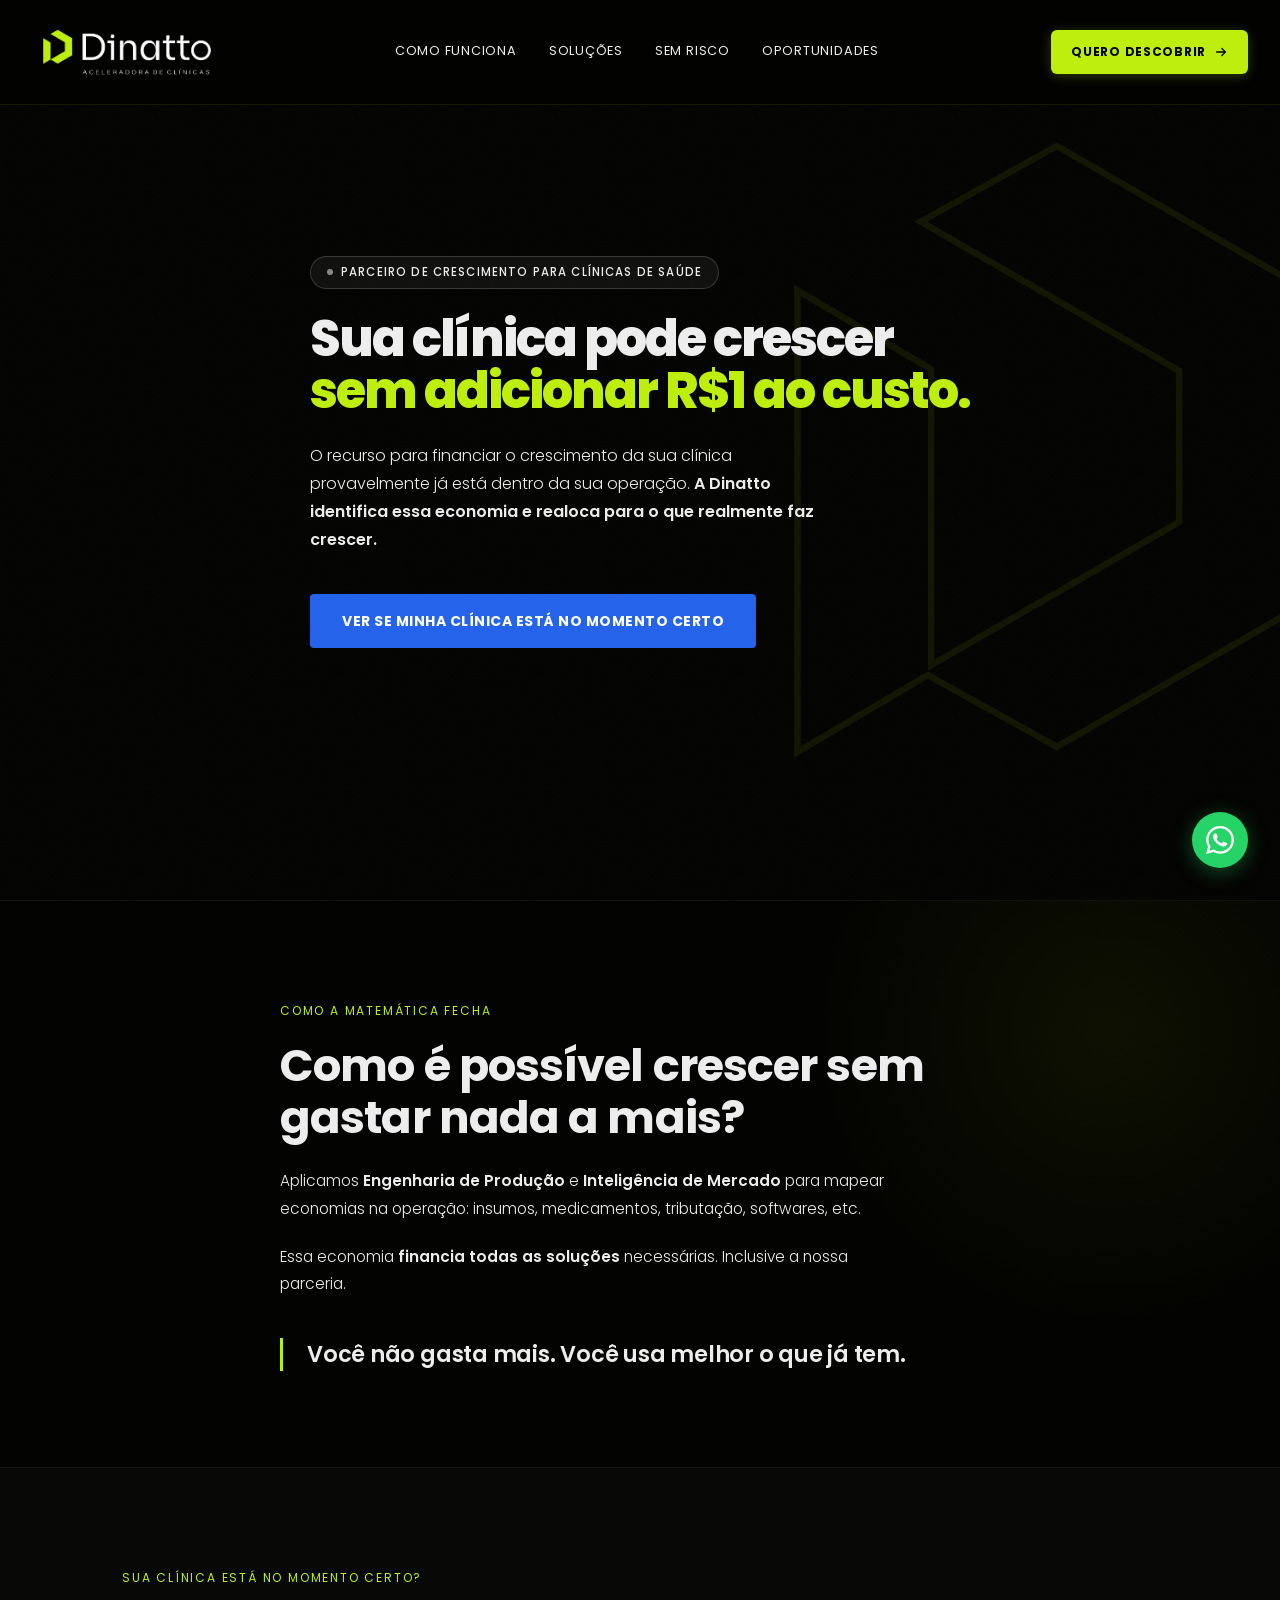
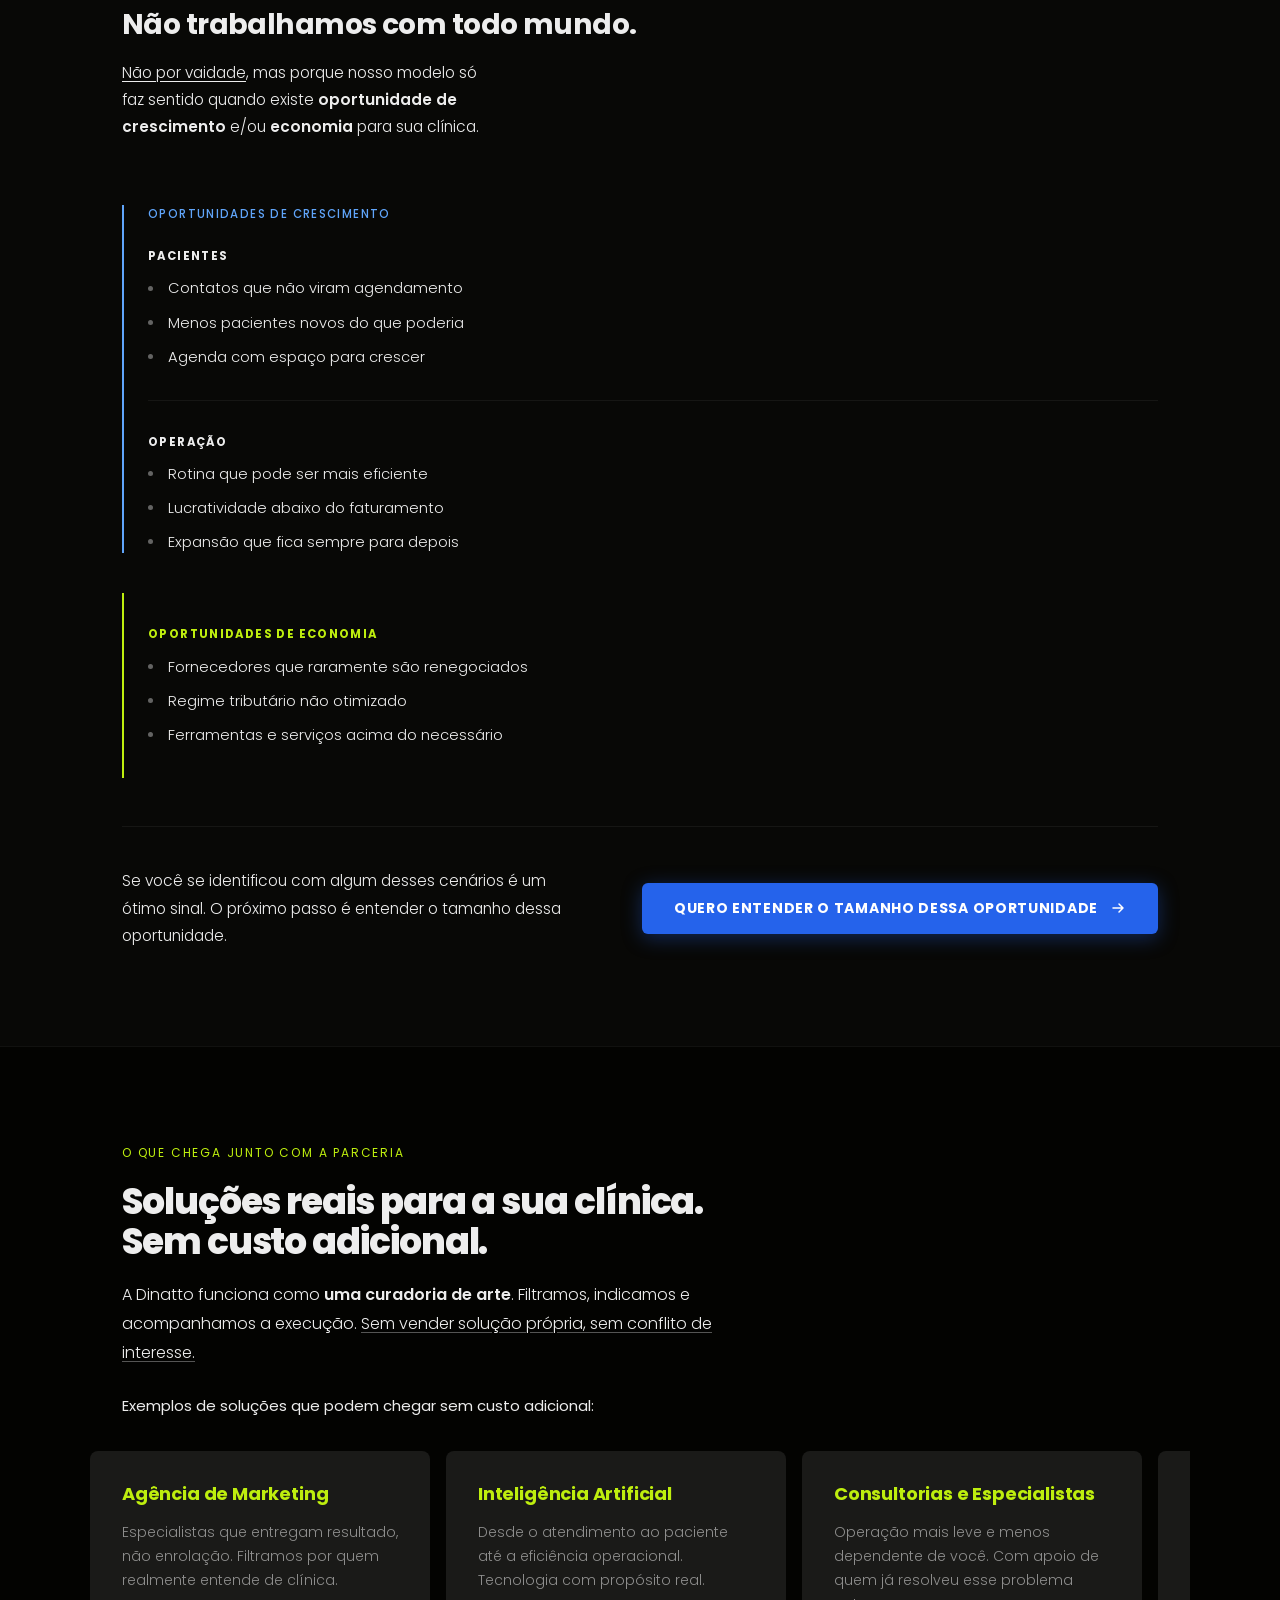
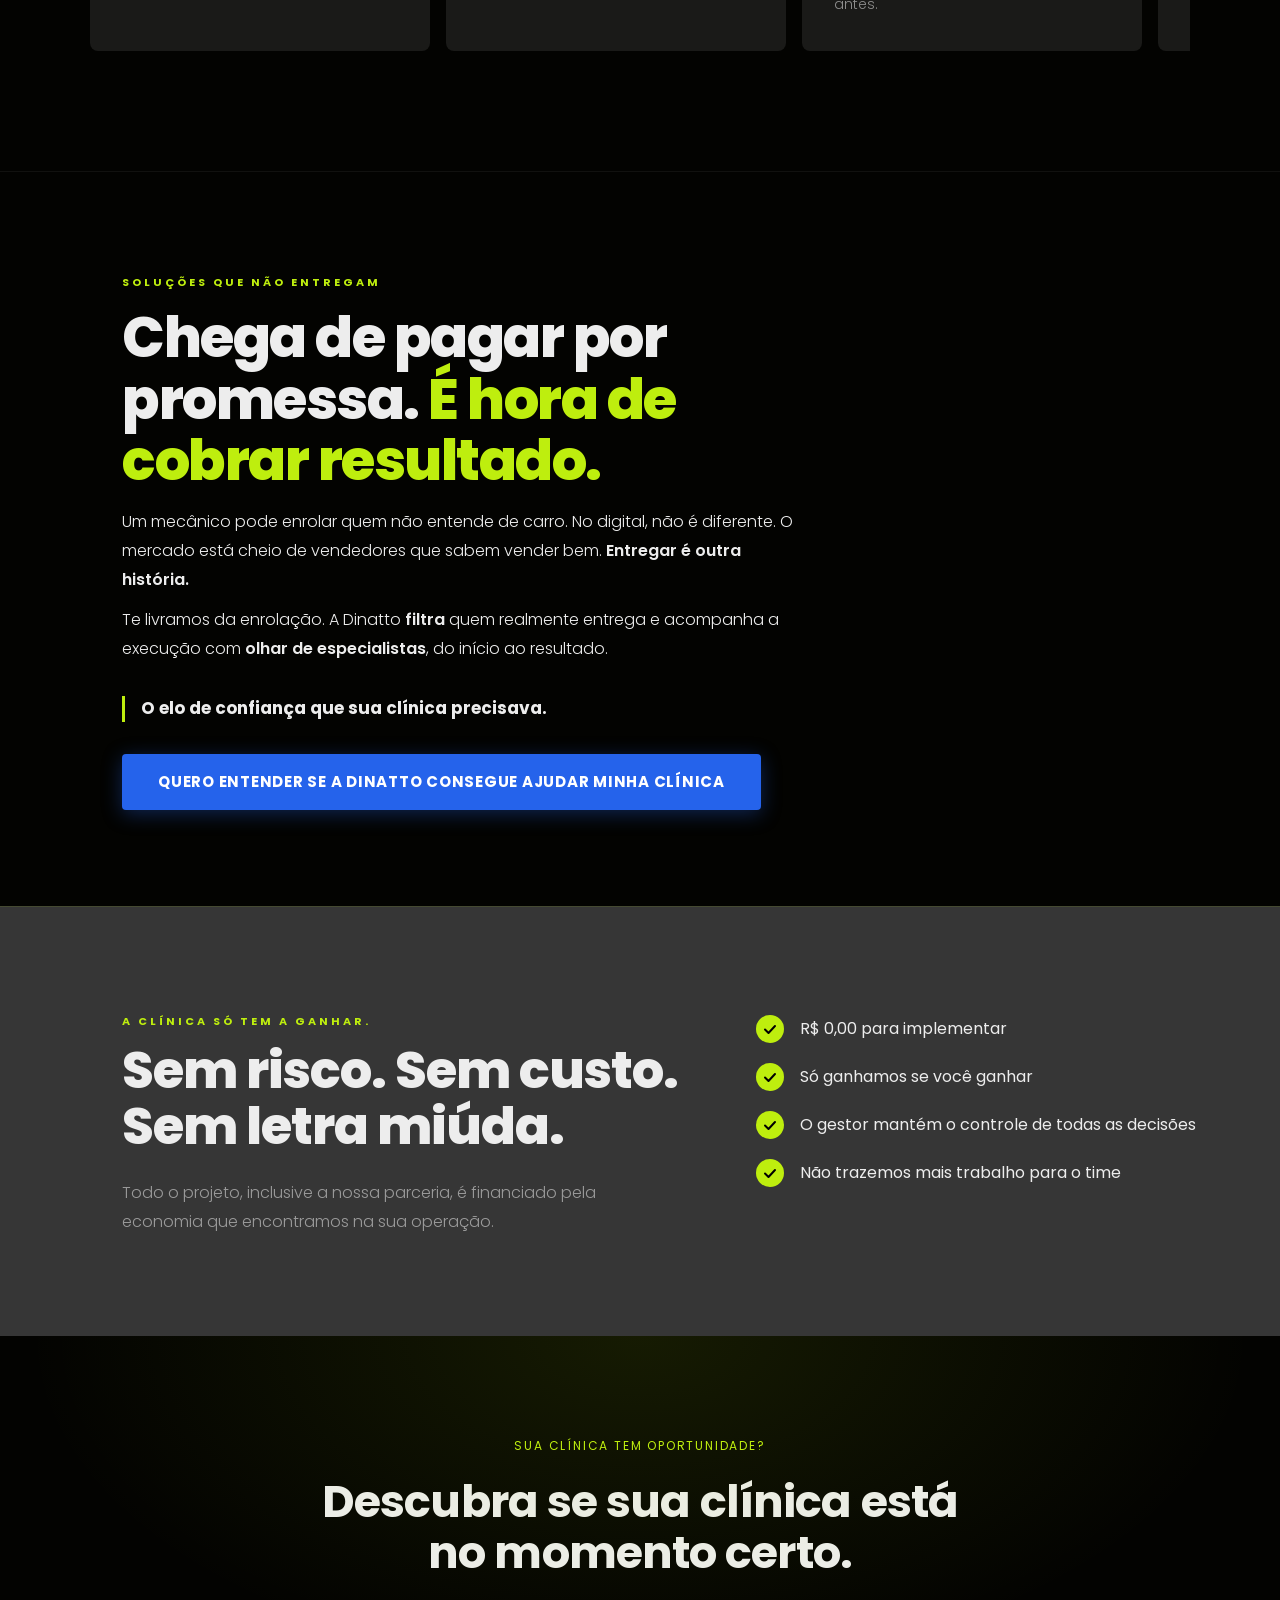
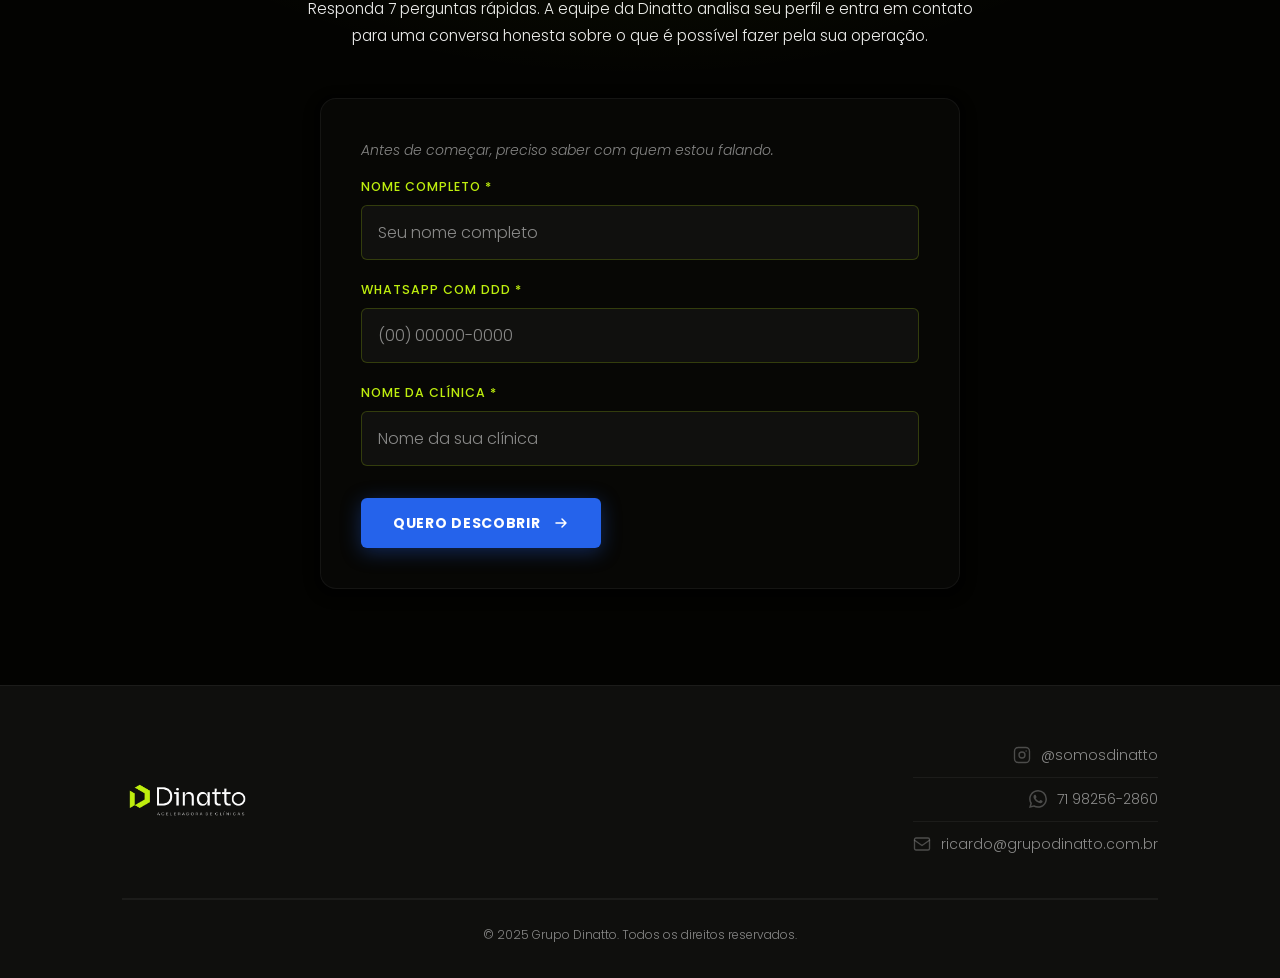
<file: index.html>
<!DOCTYPE html>
<html lang="pt-BR">
<head>
  <meta charset="UTF-8">
  <meta name="viewport" content="width=device-width, initial-scale=1.0">
  <meta name="description" content="A Dinatto ajuda clínicas de saúde a crescer usando recursos que já estão dentro da própria operação. Sem investimento adicional.">
  <meta property="og:title" content="Dinatto — Acelerador de Clínicas">
  <meta property="og:description" content="Sua clínica pode crescer sem investir um real a mais. A Dinatto encontra a economia que já está na sua operação e a usa para financiar o crescimento.">
  <meta property="og:type" content="website">
  <meta property="og:image" content="assets/images/logo.png">
  <meta name="twitter:card" content="summary_large_image">
  <meta name="theme-color" content="#030301">
  <title>Dinatto — Acelerador de Clínicas</title>
  <link rel="preconnect" href="https://fonts.googleapis.com">
  <link rel="preconnect" href="https://fonts.gstatic.com" crossorigin>
  <link rel="stylesheet" href="https://fonts.googleapis.com/css2?family=Poppins:wght@300;400;500;600;700;800&display=swap">
  <link rel="stylesheet" href="style.css">
</head>
<body>

<!-- Skip link (acessibilidade) -->
<a href="#main" class="skip-link">Ir para o conteúdo principal</a>

<!-- ===== NAV ===== -->
<nav role="navigation" aria-label="Navegação principal" id="main-nav">
  <a href="#hero" class="nav-logo" aria-label="Grupo Dinatto — início">
    <img src="assets/images/logo-03.png" alt="Grupo Dinatto" height="64" style="width:auto">
  </a>
  <div class="nav-links" role="list">
    <a href="#matematica" class="nav-link" role="listitem">Como funciona</a>
    <a href="#solucoes" class="nav-link" role="listitem">Soluções</a>
    <a href="#semrisco" class="nav-link" role="listitem">Sem risco</a>
    <a href="#quiz" class="nav-link" role="listitem">Oportunidades</a>
  </div>
  <a href="#quiz" class="nav-cta">
    Quero descobrir
    <svg width="14" height="14" viewBox="0 0 16 16" fill="none" aria-hidden="true"><path d="M3 8h10M9 4l4 4-4 4" stroke="currentColor" stroke-width="1.5" stroke-linecap="round" stroke-linejoin="round"/></svg>
  </a>
</nav>

<main id="main">

<!-- ===== HERO ===== -->
<section id="hero" aria-labelledby="hero-titulo">
  <div class="hero-bg" aria-hidden="true"></div>
  <div class="hero-noise" aria-hidden="true"></div>
  <img src="assets/images/grafismo-d.png" alt="" class="hero-grafismo" aria-hidden="true">
  <div class="container">
    <div class="hero-content">
      <div class="hero-badge">
        <span class="hero-badge-dot" aria-hidden="true"></span>
        Parceiro de crescimento para clínicas de saúde
      </div>
      <h1 id="hero-titulo">Sua clínica pode crescer<br><span class="hero-highlight hero-highlight-block">sem adicionar R$1 ao custo.</span></h1>
      <p class="hero-sub">O recurso para financiar o crescimento da sua clínica provavelmente já está dentro da sua operação. <span style="color:#EDEDED;font-weight:600;">A Dinatto identifica essa economia e realoca para o que realmente faz crescer.</span></p>
      <div class="hero-actions">
        <a href="#quiz" class="btn-hero">VER SE MINHA CLÍNICA ESTÁ NO MOMENTO CERTO</a>
      </div>
    </div>
  </div>
</section>

<!-- ===== COMO A MATEMÁTICA FECHA ===== -->
<section id="matematica" aria-labelledby="mat-titulo">
  <div class="container">
    <div class="matematica-grid">
      <div class="matematica-texto reveal">
        <span class="tag">Como a matemática fecha</span>
        <h2 id="mat-titulo">Como é possível crescer sem gastar nada a mais?</h2>
        <p>Aplicamos <span class="mat-destaque">Engenharia de Produção</span> e <span class="mat-destaque">Inteligência de Mercado</span> para mapear economias na operação: insumos, medicamentos, tributação, softwares, etc.</p>
        <p>Essa economia <span class="mat-destaque">financia todas as soluções</span> necessárias. Inclusive a nossa parceria.</p>
        <div class="matematica-destaque">
          <p>Você não gasta mais. Você usa melhor o que já tem.</p>
        </div>
      </div>
    </div>
  </div>
</section>

<!-- ===== MOMENTO CERTO ===== -->
<section id="momento" aria-labelledby="momento-titulo">
  <div class="container">
    <div class="momento-intro">
      <span class="tag">Sua clínica está no momento certo?</span>
      <h2 id="momento-titulo" class="momento-titulo">Não trabalhamos com todo mundo.</h2>
      <p class="momento-subtitulo"><span style="text-decoration: underline; text-underline-offset: 3px;">Não por vaidade</span>, mas porque nosso modelo só faz sentido quando existe <span class="momento-kw">oportunidade de crescimento</span> e/ou <span class="momento-kw">economia</span> para sua clínica.</p>
    </div>

    <div class="momento-grupos reveal">

      <div class="momento-grupo">
        <span class="momento-grupo-titulo">Oportunidades de Crescimento</span>
        <div class="momento-grupo-cards">
          <div class="momento-card">
            <span class="momento-card-tag">Pacientes</span>
            <ul class="momento-lista">
              <li>Contatos que não viram agendamento</li>
              <li>Menos pacientes novos do que poderia</li>
              <li>Agenda com espaço para crescer</li>
            </ul>
          </div>
          <div class="momento-card">
            <span class="momento-card-tag">Operação</span>
            <ul class="momento-lista">
              <li>Rotina que pode ser mais eficiente</li>
              <li>Lucratividade abaixo do faturamento</li>
              <li>Expansão que fica sempre para depois</li>
            </ul>
          </div>
        </div>
      </div>

      <div class="momento-card momento-card--destaque">
        <span class="momento-card-tag">Oportunidades de Economia</span>
        <ul class="momento-lista">
          <li>Fornecedores que raramente são renegociados</li>
          <li>Regime tributário não otimizado</li>
          <li>Ferramentas e serviços acima do necessário</li>
        </ul>
      </div>

    </div>

    <div class="momento-fechamento">
      <div class="momento-fechamento-inner">
        <p>Se você se identificou com algum desses cenários é um ótimo sinal. O próximo passo é entender o tamanho dessa oportunidade.</p>
        <a href="#quiz" class="btn-primary">
          Quero entender o tamanho dessa oportunidade
          <svg width="16" height="16" viewBox="0 0 16 16" fill="none" aria-hidden="true"><path d="M3 8h10M9 4l4 4-4 4" stroke="currentColor" stroke-width="1.5" stroke-linecap="round" stroke-linejoin="round"/></svg>
        </a>
      </div>
    </div>
  </div>
</section>

<!-- ===== SOLUÇÕES ===== -->
<section id="solucoes" aria-labelledby="solucoes-titulo">
  <div class="container">
    <div class="solucoes-intro">
      <span class="tag">O que chega junto com a parceria</span>
      <h2 id="solucoes-titulo" class="solucoes-titulo">Soluções reais para a sua clínica. Sem custo adicional.</h2>
      <p>A Dinatto funciona como <span class="sol-kw">uma curadoria de arte</span>. Filtramos, indicamos e acompanhamos a execução. <span class="sol-sub">Sem vender solução própria, sem conflito de interesse.</span></p>
    </div>

    <p class="solucoes-subtitulo">Exemplos de soluções que podem chegar sem custo adicional:</p>

    <div class="carrossel-wrapper" role="region" aria-label="Soluções disponíveis">
      <div class="carrossel-track" id="carrossel-solucoes" tabindex="0" aria-label="Use as setas do teclado para navegar">
        <div class="carrossel-card" role="group" aria-label="Agência de Marketing">
          <h3>Agência de Marketing</h3>
          <p>Especialistas que entregam resultado, não enrolação. Filtramos por quem realmente entende de clínica.</p>
        </div>
        <div class="carrossel-card" role="group" aria-label="Inteligência Artificial">
          <h3>Inteligência Artificial</h3>
          <p>Desde o atendimento ao paciente até a eficiência operacional. Tecnologia com propósito real.</p>
        </div>
        <div class="carrossel-card" role="group" aria-label="Consultorias e Especialistas">
          <h3>Consultorias e Especialistas</h3>
          <p>Operação mais leve e menos dependente de você. Com apoio de quem já resolveu esse problema antes.</p>
        </div>
        <div class="carrossel-card" role="group" aria-label="Dados e Controle">
          <h3>Dados e Controle</h3>
          <p>CRMs e plataformas para visibilidade real do negócio. Decisão com informação, não com achismo.</p>
        </div>
        <div class="carrossel-card" role="group" aria-label="Time Mais Forte">
          <h3>Time Mais Forte</h3>
          <p>Contratações certas e treinamentos que o time realmente aplica no dia a dia.</p>
        </div>
      </div>
    </div>
  </div>
</section>

<!-- ===== INIMIGO EM COMUM ===== -->
<section id="inimigo" aria-labelledby="inimigo-titulo">
  <div class="container">
    <div class="inimigo-content reveal">
      <span class="inimigo-tag">Soluções que não entregam</span>
      <h2 id="inimigo-titulo">Chega de pagar por promessa. <span class="inimigo-titulo-verde">É hora de cobrar resultado.</span></h2>
      <div class="inimigo-body">
        <p>Um mecânico pode enrolar quem não entende de carro. No digital, não é diferente. O mercado está cheio de vendedores que sabem vender bem. <span class="kw">Entregar é outra história.</span></p>
        <p>Te livramos da enrolação. A Dinatto <span class="kw">filtra</span> quem realmente entrega e acompanha a execução com <span class="kw">olhar de especialistas</span>, do início ao resultado.</p>
      </div>
      <div class="inimigo-destaque-bloco">O elo de confiança que sua clínica precisava.</div>
      <a href="#quiz" class="btn-primary inimigo-cta">
        Quero entender se a Dinatto consegue ajudar minha clínica
      </a>
    </div>
  </div>
</section>

<!-- ===== SEM RISCO ===== -->
<section id="semrisco" aria-labelledby="semrisco-titulo">
  <div class="container">
    <div class="semrisco-grid reveal">
      <div class="semrisco-esquerda">
        <span class="semrisco-tag">A clínica só tem a ganhar.</span>
        <h2 id="semrisco-titulo">Sem risco. Sem custo. Sem letra miúda.</h2>
        <p>Todo o projeto, inclusive a nossa parceria, é financiado pela economia que encontramos na sua operação.</p>
      </div>
      <ul class="semrisco-checks" aria-label="Garantias da parceria">
        <li class="semrisco-check-item reveal" style="--delay:0ms">
          <span class="semrisco-check-icon" aria-hidden="true">
            <svg width="16" height="16" viewBox="0 0 16 16" fill="none"><path d="M3 8.5l3.5 3.5 6.5-7" stroke="#000" stroke-width="2" stroke-linecap="round" stroke-linejoin="round"/></svg>
          </span>
          <span>R$ 0,00 para implementar</span>
        </li>
        <li class="semrisco-check-item reveal" style="--delay:100ms">
          <span class="semrisco-check-icon" aria-hidden="true">
            <svg width="16" height="16" viewBox="0 0 16 16" fill="none"><path d="M3 8.5l3.5 3.5 6.5-7" stroke="#000" stroke-width="2" stroke-linecap="round" stroke-linejoin="round"/></svg>
          </span>
          <span>Só ganhamos se você ganhar</span>
        </li>
        <li class="semrisco-check-item reveal" style="--delay:200ms">
          <span class="semrisco-check-icon" aria-hidden="true">
            <svg width="16" height="16" viewBox="0 0 16 16" fill="none"><path d="M3 8.5l3.5 3.5 6.5-7" stroke="#000" stroke-width="2" stroke-linecap="round" stroke-linejoin="round"/></svg>
          </span>
          <span>O gestor mantém o controle de todas as decisões</span>
        </li>
        <li class="semrisco-check-item reveal" style="--delay:300ms">
          <span class="semrisco-check-icon" aria-hidden="true">
            <svg width="16" height="16" viewBox="0 0 16 16" fill="none"><path d="M3 8.5l3.5 3.5 6.5-7" stroke="#000" stroke-width="2" stroke-linecap="round" stroke-linejoin="round"/></svg>
          </span>
          <span>Não trazemos mais trabalho para o time</span>
        </li>
      </ul>
    </div>
  </div>
</section>

<!-- ===== QUIZ ===== -->
<section id="quiz" aria-labelledby="quiz-titulo">
  <div class="container">
    <header class="quiz-header">
      <span class="tag">Sua clínica tem oportunidade?</span>
      <h2 id="quiz-titulo">Descubra se sua clínica está no momento certo.</h2>
      <p>Responda 7 perguntas rápidas. A equipe da Dinatto analisa seu perfil e entra em contato para uma conversa honesta sobre o que é possível fazer pela sua operação.</p>
    </header>

    <div class="quiz-wrapper" role="form" aria-label="Quiz de diagnóstico">

      <!-- ETAPA: Identificação -->
      <div class="quiz-step active" id="step-identificacao">
        <span class="quiz-hint">Antes de começar, preciso saber com quem estou falando.</span>

        <div class="form-group">
          <label for="q-nome">Nome completo <span aria-hidden="true">*</span></label>
          <input type="text" id="q-nome" name="nome" placeholder="Seu nome completo"
            autocomplete="name" required aria-required="true">
          <span class="field-error" id="q-nome-error" aria-live="polite"></span>
        </div>

        <div class="form-group">
          <label for="q-wpp">WhatsApp com DDD <span aria-hidden="true">*</span></label>
          <input type="tel" id="q-wpp" name="whatsapp" placeholder="(00) 00000-0000"
            autocomplete="tel" required aria-required="true">
          <span class="field-error" id="q-wpp-error" aria-live="polite"></span>
        </div>

        <div class="form-group">
          <label for="q-clinica">Nome da clínica <span aria-hidden="true">*</span></label>
          <input type="text" id="q-clinica" name="clinica" placeholder="Nome da sua clínica"
            autocomplete="organization" required aria-required="true">
          <span class="field-error" id="q-clinica-error" aria-live="polite"></span>
        </div>

        <div class="quiz-nav">
          <button class="btn-primary" onclick="avancarIdentificacao()" type="button">
            Quero descobrir
            <svg width="16" height="16" viewBox="0 0 16 16" fill="none" aria-hidden="true"><path d="M3 8h10M9 4l4 4-4 4" stroke="currentColor" stroke-width="1.5" stroke-linecap="round" stroke-linejoin="round"/></svg>
          </button>
        </div>
      </div>

      <!-- PERGUNTA 1 -->
      <div class="quiz-step" id="step-1" role="group" aria-labelledby="q1-label">
        <div class="quiz-progress" aria-hidden="true">
          <div class="progress-bar"><div class="progress-fill" style="width:0%"></div></div>
          <span class="progress-label">1 de 7</span>
        </div>
        <span class="quiz-hint">Isso define muito o que conseguimos encontrar na sua operação.</span>
        <h3 id="q1-label">Qual é o gasto médio mensal da sua clínica com medicamentos e insumos?</h3>
        <div class="opcoes" role="radiogroup" aria-labelledby="q1-label">
          <button class="opcao" type="button" aria-pressed="false" onclick="selecionarOpcao(1, this, 'zero')"><span class="opcao-letra" aria-hidden="true">A</span> Não trabalhamos com isso</button>
          <button class="opcao" type="button" aria-pressed="false" onclick="selecionarOpcao(1, this, 'ate20k')"><span class="opcao-letra" aria-hidden="true">B</span> Até R$20k</button>
          <button class="opcao" type="button" aria-pressed="false" onclick="selecionarOpcao(1, this, '20k-100k')"><span class="opcao-letra" aria-hidden="true">C</span> Entre R$20k e R$100k</button>
          <button class="opcao" type="button" aria-pressed="false" onclick="selecionarOpcao(1, this, '100k-500k')"><span class="opcao-letra" aria-hidden="true">D</span> Entre R$100k e R$500k</button>
          <button class="opcao" type="button" aria-pressed="false" onclick="selecionarOpcao(1, this, 'acima500k')"><span class="opcao-letra" aria-hidden="true">E</span> Acima de R$500k</button>
        </div>
        <span class="quiz-error" id="error-1" aria-live="polite"></span>
        <div class="quiz-nav">
          <button class="btn-back" type="button" onclick="voltarPergunta(1)" aria-label="Voltar para identificação">
            <svg width="16" height="16" viewBox="0 0 16 16" fill="none" aria-hidden="true"><path d="M13 8H3M7 4L3 8l4 4" stroke="currentColor" stroke-width="1.5" stroke-linecap="round" stroke-linejoin="round"/></svg>
            Voltar
          </button>
          <button class="btn-primary" type="button" onclick="proximaPergunta(1)">
            Próxima <svg width="16" height="16" viewBox="0 0 16 16" fill="none" aria-hidden="true"><path d="M3 8h10M9 4l4 4-4 4" stroke="currentColor" stroke-width="1.5" stroke-linecap="round" stroke-linejoin="round"/></svg>
          </button>
        </div>
      </div>

      <!-- PERGUNTA 2 -->
      <div class="quiz-step" id="step-2" role="group" aria-labelledby="q2-label">
        <div class="quiz-progress" aria-hidden="true">
          <div class="progress-bar"><div class="progress-fill" style="width:14%"></div></div>
          <span class="progress-label">2 de 7</span>
        </div>
        <span class="quiz-hint">Cada especialidade tem um perfil de oportunidade diferente.</span>
        <h3 id="q2-label">Qual é a especialidade principal da sua clínica?</h3>
        <div class="opcoes">
          <button class="opcao" type="button" aria-pressed="false" onclick="selecionarOpcao(2, this, 'onco')"><span class="opcao-letra" aria-hidden="true">A</span> Oncologia / Reumatologia / Hematologia / Imunologia</button>
          <button class="opcao" type="button" aria-pressed="false" onclick="selecionarOpcao(2, this, 'clinica-geral')"><span class="opcao-letra" aria-hidden="true">B</span> Clínica Médica Geral ou Multiespecialidade</button>
          <button class="opcao" type="button" aria-pressed="false" onclick="selecionarOpcao(2, this, 'estetica')"><span class="opcao-letra" aria-hidden="true">C</span> Estética ou Odontológica</button>
          <button class="opcao" type="button" aria-pressed="false" onclick="selecionarOpcao(2, this, 'outra')"><span class="opcao-letra" aria-hidden="true">D</span> Outra</button>
        </div>
        <span class="quiz-error" id="error-2" aria-live="polite"></span>
        <div class="quiz-nav">
          <button class="btn-back" type="button" onclick="voltarPergunta(2)" aria-label="Voltar para pergunta anterior">
            <svg width="16" height="16" viewBox="0 0 16 16" fill="none" aria-hidden="true"><path d="M13 8H3M7 4L3 8l4 4" stroke="currentColor" stroke-width="1.5" stroke-linecap="round" stroke-linejoin="round"/></svg>
            Voltar
          </button>
          <button class="btn-primary" type="button" onclick="proximaPergunta(2)">
            Próxima <svg width="16" height="16" viewBox="0 0 16 16" fill="none" aria-hidden="true"><path d="M3 8h10M9 4l4 4-4 4" stroke="currentColor" stroke-width="1.5" stroke-linecap="round" stroke-linejoin="round"/></svg>
          </button>
        </div>
      </div>

      <!-- PERGUNTA 3 -->
      <div class="quiz-step" id="step-3" role="group" aria-labelledby="q3-label">
        <div class="quiz-progress" aria-hidden="true">
          <div class="progress-bar"><div class="progress-fill" style="width:28%"></div></div>
          <span class="progress-label">3 de 7</span>
        </div>
        <span class="quiz-hint">Time enxuto ou já estruturado? Isso muda o caminho.</span>
        <h3 id="q3-label">Quantos colaboradores a sua clínica tem hoje?</h3>
        <div class="opcoes">
          <button class="opcao" type="button" aria-pressed="false" onclick="selecionarOpcao(3, this, 'ate10')"><span class="opcao-letra" aria-hidden="true">A</span> Até 10</button>
          <button class="opcao" type="button" aria-pressed="false" onclick="selecionarOpcao(3, this, '10-30')"><span class="opcao-letra" aria-hidden="true">B</span> Entre 10 e 30</button>
          <button class="opcao" type="button" aria-pressed="false" onclick="selecionarOpcao(3, this, '30-80')"><span class="opcao-letra" aria-hidden="true">C</span> Entre 30 e 80</button>
          <button class="opcao" type="button" aria-pressed="false" onclick="selecionarOpcao(3, this, 'acima80')"><span class="opcao-letra" aria-hidden="true">D</span> Acima de 80</button>
        </div>
        <span class="quiz-error" id="error-3" aria-live="polite"></span>
        <div class="quiz-nav">
          <button class="btn-back" type="button" onclick="voltarPergunta(3)" aria-label="Voltar para pergunta anterior">
            <svg width="16" height="16" viewBox="0 0 16 16" fill="none" aria-hidden="true"><path d="M13 8H3M7 4L3 8l4 4" stroke="currentColor" stroke-width="1.5" stroke-linecap="round" stroke-linejoin="round"/></svg>
            Voltar
          </button>
          <button class="btn-primary" type="button" onclick="proximaPergunta(3)">
            Próxima <svg width="16" height="16" viewBox="0 0 16 16" fill="none" aria-hidden="true"><path d="M3 8h10M9 4l4 4-4 4" stroke="currentColor" stroke-width="1.5" stroke-linecap="round" stroke-linejoin="round"/></svg>
          </button>
        </div>
      </div>

      <!-- PERGUNTA 4 -->
      <div class="quiz-step" id="step-4" role="group" aria-labelledby="q4-label">
        <div class="quiz-progress" aria-hidden="true">
          <div class="progress-bar"><div class="progress-fill" style="width:43%"></div></div>
          <span class="progress-label">4 de 7</span>
        </div>
        <span class="quiz-hint">Essa é uma pergunta que a maioria nunca para para responder com calma.</span>
        <h3 id="q4-label">Sua clínica já passou por uma revisão do regime tributário nos últimos dois anos?</h3>
        <div class="opcoes">
          <button class="opcao" type="button" aria-pressed="false" onclick="selecionarOpcao(4, this, 'sim-otimizado')"><span class="opcao-letra" aria-hidden="true">A</span> Sim, está tudo revisado e otimizado</button>
          <button class="opcao" type="button" aria-pressed="false" onclick="selecionarOpcao(4, this, 'sim-incerto')"><span class="opcao-letra" aria-hidden="true">B</span> Fizemos uma revisão, mas não sei se está no melhor modelo</button>
          <button class="opcao" type="button" aria-pressed="false" onclick="selecionarOpcao(4, this, 'nunca')"><span class="opcao-letra" aria-hidden="true">C</span> Nunca fizemos uma revisão formal</button>
          <button class="opcao" type="button" aria-pressed="false" onclick="selecionarOpcao(4, this, 'nao-sei')"><span class="opcao-letra" aria-hidden="true">D</span> Não sei responder</button>
        </div>
        <span class="quiz-error" id="error-4" aria-live="polite"></span>
        <div class="quiz-nav">
          <button class="btn-back" type="button" onclick="voltarPergunta(4)" aria-label="Voltar para pergunta anterior">
            <svg width="16" height="16" viewBox="0 0 16 16" fill="none" aria-hidden="true"><path d="M13 8H3M7 4L3 8l4 4" stroke="currentColor" stroke-width="1.5" stroke-linecap="round" stroke-linejoin="round"/></svg>
            Voltar
          </button>
          <button class="btn-primary" type="button" onclick="proximaPergunta(4)">
            Próxima <svg width="16" height="16" viewBox="0 0 16 16" fill="none" aria-hidden="true"><path d="M3 8h10M9 4l4 4-4 4" stroke="currentColor" stroke-width="1.5" stroke-linecap="round" stroke-linejoin="round"/></svg>
          </button>
        </div>
      </div>

      <!-- PERGUNTA 5 -->
      <div class="quiz-step" id="step-5" role="group" aria-labelledby="q5-label">
        <div class="quiz-progress" aria-hidden="true">
          <div class="progress-bar"><div class="progress-fill" style="width:57%"></div></div>
          <span class="progress-label">5 de 7</span>
        </div>
        <span class="quiz-hint">Quero que você veja o tamanho real da oportunidade.</span>
        <h3 id="q5-label">Quando você olha para os custos fixos da sua clínica, o que passa pela sua cabeça?</h3>
        <div class="opcoes">
          <button class="opcao" type="button" aria-pressed="false" onclick="selecionarOpcao(5, this, 'controle-total')"><span class="opcao-letra" aria-hidden="true">A</span> Tenho controle total, sei exatamente onde cada real vai</button>
          <button class="opcao" type="button" aria-pressed="false" onclick="selecionarOpcao(5, this, 'visao-geral')"><span class="opcao-letra" aria-hidden="true">B</span> Tenho uma visão geral, mas nunca fiz uma revisão profunda</button>
          <button class="opcao" type="button" aria-pressed="false" onclick="selecionarOpcao(5, this, 'sei-desperdicio')"><span class="opcao-letra" aria-hidden="true">C</span> Sei que tem desperdício, mas não sei exatamente onde</button>
          <button class="opcao" type="button" aria-pressed="false" onclick="selecionarOpcao(5, this, 'nunca-olhei')"><span class="opcao-letra" aria-hidden="true">D</span> Nunca parei para olhar isso com cuidado</button>
        </div>
        <span class="quiz-error" id="error-5" aria-live="polite"></span>
        <div class="quiz-nav">
          <button class="btn-back" type="button" onclick="voltarPergunta(5)" aria-label="Voltar para pergunta anterior">
            <svg width="16" height="16" viewBox="0 0 16 16" fill="none" aria-hidden="true"><path d="M13 8H3M7 4L3 8l4 4" stroke="currentColor" stroke-width="1.5" stroke-linecap="round" stroke-linejoin="round"/></svg>
            Voltar
          </button>
          <button class="btn-primary" type="button" onclick="proximaPergunta(5)">
            Próxima <svg width="16" height="16" viewBox="0 0 16 16" fill="none" aria-hidden="true"><path d="M3 8h10M9 4l4 4-4 4" stroke="currentColor" stroke-width="1.5" stroke-linecap="round" stroke-linejoin="round"/></svg>
          </button>
        </div>
      </div>

      <!-- PERGUNTA 6 -->
      <div class="quiz-step" id="step-6" role="group" aria-labelledby="q6-label">
        <div class="quiz-progress" aria-hidden="true">
          <div class="progress-bar"><div class="progress-fill" style="width:71%"></div></div>
          <span class="progress-label">6 de 7</span>
        </div>
        <span class="quiz-hint">Essa dor a maioria dos donos carrega sozinho, sem falar para ninguém.</span>
        <h3 id="q6-label">Você já contratou algum serviço ou solução que prometeu resultado e entregou mais custo do que retorno?</h3>
        <div class="opcoes">
          <button class="opcao" type="button" aria-pressed="false" onclick="selecionarOpcao(6, this, 'sim-varias')"><span class="opcao-letra" aria-hidden="true">A</span> Sim, mais de uma vez</button>
          <button class="opcao" type="button" aria-pressed="false" onclick="selecionarOpcao(6, this, 'sim-uma')"><span class="opcao-letra" aria-hidden="true">B</span> Sim, uma vez</button>
          <button class="opcao" type="button" aria-pressed="false" onclick="selecionarOpcao(6, this, 'medo')"><span class="opcao-letra" aria-hidden="true">C</span> Não, mas tenho medo que isso aconteça</button>
          <button class="opcao" type="button" aria-pressed="false" onclick="selecionarOpcao(6, this, 'nao')"><span class="opcao-letra" aria-hidden="true">D</span> Não, nunca contratei nada do tipo</button>
        </div>
        <span class="quiz-error" id="error-6" aria-live="polite"></span>
        <div class="quiz-nav">
          <button class="btn-back" type="button" onclick="voltarPergunta(6)" aria-label="Voltar para pergunta anterior">
            <svg width="16" height="16" viewBox="0 0 16 16" fill="none" aria-hidden="true"><path d="M13 8H3M7 4L3 8l4 4" stroke="currentColor" stroke-width="1.5" stroke-linecap="round" stroke-linejoin="round"/></svg>
            Voltar
          </button>
          <button class="btn-primary" type="button" onclick="proximaPergunta(6)">
            Próxima <svg width="16" height="16" viewBox="0 0 16 16" fill="none" aria-hidden="true"><path d="M3 8h10M9 4l4 4-4 4" stroke="currentColor" stroke-width="1.5" stroke-linecap="round" stroke-linejoin="round"/></svg>
          </button>
        </div>
      </div>

      <!-- PERGUNTA 7 -->
      <div class="quiz-step" id="step-7" role="group" aria-labelledby="q7-label">
        <div class="quiz-progress" aria-hidden="true">
          <div class="progress-bar"><div class="progress-fill" style="width:86%"></div></div>
          <span class="progress-label">7 de 7</span>
        </div>
        <span class="quiz-hint">Última. É ela que define se a Dinatto realmente consegue te ajudar agora.</span>
        <h3 id="q7-label">Se a gente encontrasse uma forma de crescer a sua clínica usando recurso que já está na sua operação, sem que você precisasse investir um real a mais, você teria interesse em entender como?</h3>
        <div class="opcoes">
          <button class="opcao" type="button" aria-pressed="false" onclick="selecionarOpcao(7, this, 'sim')"><span class="opcao-letra" aria-hidden="true">A</span> Sim, quero entender como isso funciona</button>
          <button class="opcao" type="button" aria-pressed="false" onclick="selecionarOpcao(7, this, 'curioso')"><span class="opcao-letra" aria-hidden="true">B</span> Tenho curiosidade, mas ainda sou cético</button>
          <button class="opcao" type="button" aria-pressed="false" onclick="selecionarOpcao(7, this, 'depende')"><span class="opcao-letra" aria-hidden="true">C</span> Depende do que está envolvido</button>
          <button class="opcao" type="button" aria-pressed="false" onclick="selecionarOpcao(7, this, 'nao')"><span class="opcao-letra" aria-hidden="true">D</span> Não, não é o momento agora</button>
        </div>
        <span class="quiz-error" id="error-7" aria-live="polite"></span>
        <div class="quiz-nav">
          <button class="btn-back" type="button" onclick="voltarPergunta(7)" aria-label="Voltar para pergunta anterior">
            <svg width="16" height="16" viewBox="0 0 16 16" fill="none" aria-hidden="true"><path d="M13 8H3M7 4L3 8l4 4" stroke="currentColor" stroke-width="1.5" stroke-linecap="round" stroke-linejoin="round"/></svg>
            Voltar
          </button>
          <button class="btn-primary" type="button" onclick="proximaPergunta(7)">
            Ver resultado <svg width="16" height="16" viewBox="0 0 16 16" fill="none" aria-hidden="true"><path d="M3 8h10M9 4l4 4-4 4" stroke="currentColor" stroke-width="1.5" stroke-linecap="round" stroke-linejoin="round"/></svg>
          </button>
        </div>
      </div>

      <!-- TELA ÚNICA DE OBRIGADO -->
      <div class="quiz-step" id="step-obrigado" aria-live="polite">
        <div class="quiz-resultado">
          <div class="resultado-icone" aria-hidden="true">✓</div>
          <h2>Obrigado pelas respostas!</h2>
          <p>Nossa equipe vai analisar o seu perfil e entrar em contato em breve para uma conversa rápida e sem compromisso.</p>
          <p class="resultado-nota">Se preferir não esperar, você pode já mandar uma mensagem para a gente pelo WhatsApp e adiantar essa conversa agora.</p>
          <div style="margin-top:2rem; display:flex; flex-direction:column; align-items:center; gap:12px;">
            <a href="https://wa.me/5571982562830?text=Oi%2C%20acabei%20de%20preencher%20o%20diagn%C3%B3stico%20no%20site%20da%20Dinatto%20e%20gostaria%20de%20conversar." class="btn-whatsapp-quiz" target="_blank" rel="noopener noreferrer" aria-label="Falar agora pelo WhatsApp">
              <svg width="20" height="20" viewBox="0 0 24 24" fill="currentColor" aria-hidden="true"><path d="M17.472 14.382c-.297-.149-1.758-.867-2.03-.967-.273-.099-.471-.148-.67.15-.197.297-.767.966-.94 1.164-.173.199-.347.223-.644.075-.297-.15-1.255-.463-2.39-1.475-.883-.788-1.48-1.761-1.653-2.059-.173-.297-.018-.458.13-.606.134-.133.298-.347.446-.52.149-.174.198-.298.298-.497.099-.198.05-.371-.025-.52-.075-.149-.669-1.612-.916-2.207-.242-.579-.487-.5-.669-.51-.173-.008-.371-.01-.57-.01-.198 0-.52.074-.792.372-.272.297-1.04 1.016-1.04 2.479 0 1.462 1.065 2.875 1.213 3.074.149.198 2.096 3.2 5.077 4.487.709.306 1.262.489 1.694.625.712.227 1.36.195 1.871.118.571-.085 1.758-.719 2.006-1.413.248-.694.248-1.289.173-1.413-.074-.124-.272-.198-.57-.347m-5.421 7.403h-.004a9.87 9.87 0 01-5.031-1.378l-.361-.214-3.741.982.998-3.648-.235-.374a9.86 9.86 0 01-1.51-5.26c.001-5.45 4.436-9.884 9.888-9.884 2.64 0 5.122 1.03 6.988 2.898a9.825 9.825 0 012.893 6.994c-.003 5.45-4.437 9.884-9.885 9.884m8.413-18.297A11.815 11.815 0 0012.05 0C5.495 0 .16 5.335.157 11.892c0 2.096.547 4.142 1.588 5.945L.057 24l6.305-1.654a11.882 11.882 0 005.683 1.448h.005c6.554 0 11.89-5.335 11.893-11.893a11.821 11.821 0 00-3.48-8.413z"/></svg>
              Falar agora pelo WhatsApp
            </a>
            <a href="#matematica" class="btn-ghost">Conhecer o método</a>
          </div>
        </div>
      </div>

    </div>
  </div>
</section>

</main>

<!-- ===== RODAPÉ ===== -->
<footer role="contentinfo">
  <div class="container">
    <div class="footer-inner">
      <a href="#hero" class="footer-logo" aria-label="Grupo Dinatto — voltar ao topo">
        <img src="assets/images/logo-03.png" alt="Grupo Dinatto" width="130" height="40">
      </a>

      <div class="footer-contatos">
        <a href="https://instagram.com/somosdinatto" class="footer-contato" target="_blank" rel="noopener noreferrer" aria-label="Instagram @somosdinatto">
          <svg width="18" height="18" viewBox="0 0 24 24" fill="none" stroke="currentColor" stroke-width="1.8" stroke-linecap="round" stroke-linejoin="round" aria-hidden="true"><rect x="2" y="2" width="20" height="20" rx="5"/><circle cx="12" cy="12" r="4"/><circle cx="17.5" cy="6.5" r="1" fill="currentColor" stroke="none"/></svg>
          @somosdinatto
        </a>
        <a href="https://wa.me/5571982562860" class="footer-contato" target="_blank" rel="noopener noreferrer" aria-label="WhatsApp">
          <svg width="18" height="18" viewBox="0 0 24 24" fill="currentColor" aria-hidden="true"><path d="M17.472 14.382c-.297-.149-1.758-.867-2.03-.967-.273-.099-.471-.148-.67.15-.197.297-.767.966-.94 1.164-.173.199-.347.223-.644.075-.297-.15-1.255-.463-2.39-1.475-.883-.788-1.48-1.761-1.653-2.059-.173-.297-.018-.458.13-.606.134-.133.298-.347.446-.52.149-.174.198-.298.298-.497.099-.198.05-.371-.025-.52-.075-.149-.669-1.612-.916-2.207-.242-.579-.487-.5-.669-.51-.173-.008-.371-.01-.57-.01-.198 0-.52.074-.792.372-.272.297-1.04 1.016-1.04 2.479 0 1.462 1.065 2.875 1.213 3.074.149.198 2.096 3.2 5.077 4.487.709.306 1.262.489 1.694.625.712.227 1.36.195 1.871.118.571-.085 1.758-.719 2.006-1.413.248-.694.248-1.289.173-1.413-.074-.124-.272-.198-.57-.347m-5.421 7.403h-.004a9.87 9.87 0 01-5.031-1.378l-.361-.214-3.741.982.998-3.648-.235-.374a9.86 9.86 0 01-1.51-5.26c.001-5.45 4.436-9.884 9.888-9.884 2.64 0 5.122 1.03 6.988 2.898a9.825 9.825 0 012.893 6.994c-.003 5.45-4.437 9.884-9.885 9.884m8.413-18.297A11.815 11.815 0 0012.05 0C5.495 0 .16 5.335.157 11.892c0 2.096.547 4.142 1.588 5.945L.057 24l6.305-1.654a11.882 11.882 0 005.683 1.448h.005c6.554 0 11.89-5.335 11.893-11.893a11.821 11.821 0 00-3.48-8.413z"/></svg>
          71 98256-2860
        </a>
        <a href="mailto:ricardo@grupodinatto.com.br" class="footer-contato" aria-label="E-mail">
          <svg width="18" height="18" viewBox="0 0 24 24" fill="none" stroke="currentColor" stroke-width="1.8" stroke-linecap="round" stroke-linejoin="round" aria-hidden="true"><rect x="2" y="4" width="20" height="16" rx="2"/><path d="M2 7l10 7 10-7"/></svg>
          ricardo@grupodinatto.com.br
        </a>
      </div>
    </div>

    <div class="footer-bottom">
      <p>© 2025 Grupo Dinatto. Todos os direitos reservados.</p>
    </div>
  </div>
</footer>

<!-- ===== WHATSAPP FLUTUANTE ===== -->
<a href="https://wa.me/5571982562830" target="_blank" rel="noopener noreferrer"
   class="whatsapp-float" aria-label="Falar com a Dinatto pelo WhatsApp">
  <svg viewBox="0 0 24 24" aria-hidden="true"><path d="M17.472 14.382c-.297-.149-1.758-.867-2.03-.967-.273-.099-.471-.148-.67.15-.197.297-.767.966-.94 1.164-.173.199-.347.223-.644.075-.297-.15-1.255-.463-2.39-1.475-.883-.788-1.48-1.761-1.653-2.059-.173-.297-.018-.458.13-.606.134-.133.298-.347.446-.52.149-.174.198-.298.298-.497.099-.198.05-.371-.025-.52-.075-.149-.669-1.612-.916-2.207-.242-.579-.487-.5-.669-.51-.173-.008-.371-.01-.57-.01-.198 0-.52.074-.792.372-.272.297-1.04 1.016-1.04 2.479 0 1.462 1.065 2.875 1.213 3.074.149.198 2.096 3.2 5.077 4.487.709.306 1.262.489 1.694.625.712.227 1.36.195 1.871.118.571-.085 1.758-.719 2.006-1.413.248-.694.248-1.289.173-1.413-.074-.124-.272-.198-.57-.347m-5.421 7.403h-.004a9.87 9.87 0 01-5.031-1.378l-.361-.214-3.741.982.998-3.648-.235-.374a9.86 9.86 0 01-1.51-5.26c.001-5.45 4.436-9.884 9.888-9.884 2.64 0 5.122 1.03 6.988 2.898a9.825 9.825 0 012.893 6.994c-.003 5.45-4.437 9.884-9.885 9.884m8.413-18.297A11.815 11.815 0 0012.05 0C5.495 0 .16 5.335.157 11.892c0 2.096.547 4.142 1.588 5.945L.057 24l6.305-1.654a11.882 11.882 0 005.683 1.448h.005c6.554 0 11.89-5.335 11.893-11.893a11.821 11.821 0 00-3.48-8.413z"/></svg>
</a>

<script src="quiz.js"></script>
</body>
</html>
</file>
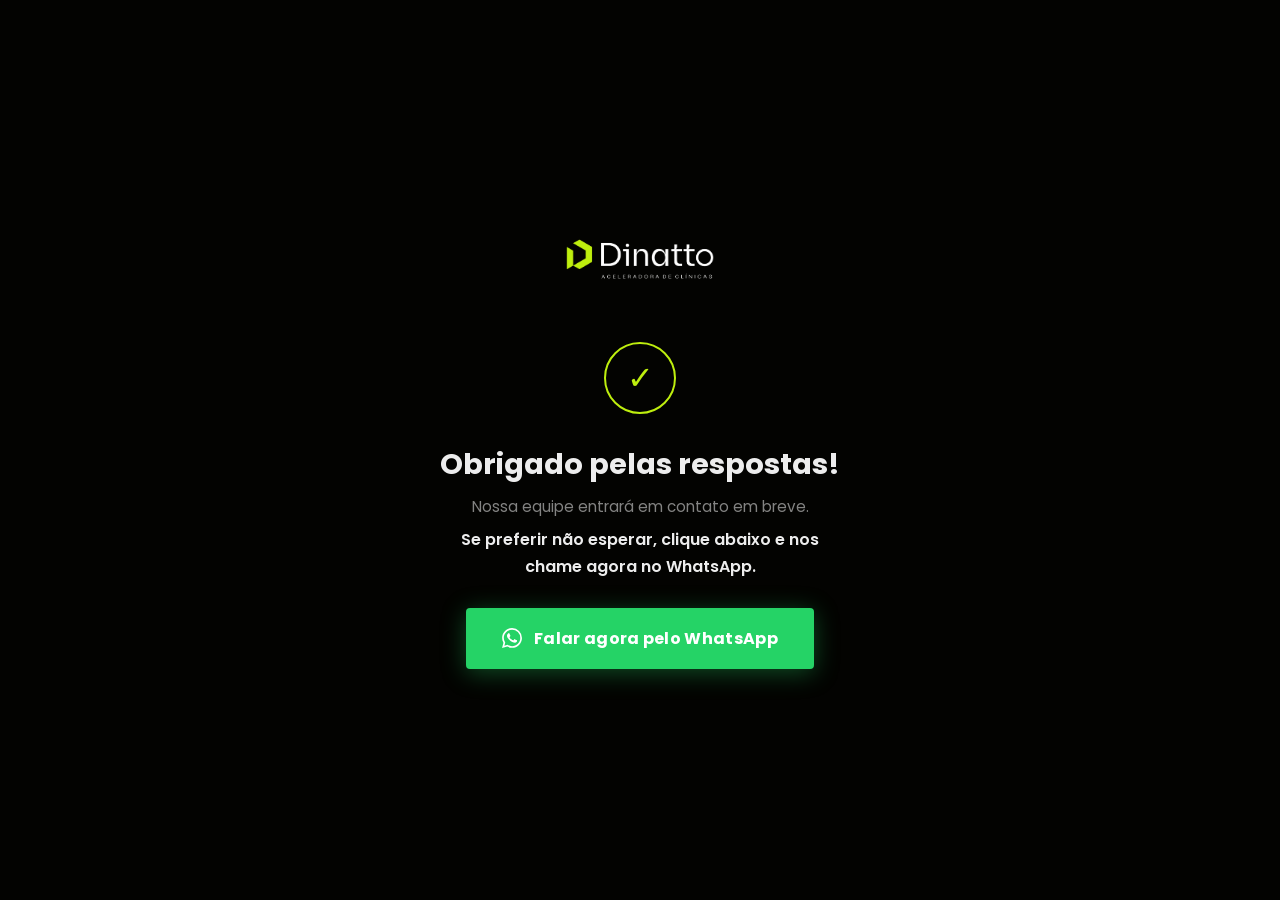
<file: obrigado.html>
<!DOCTYPE html>
<html lang="pt-BR">
<head>
  <meta charset="UTF-8">
  <meta name="viewport" content="width=device-width, initial-scale=1.0">
  <meta name="robots" content="noindex, nofollow">
  <meta name="theme-color" content="#030301">
  <title>Obrigado — Dinatto</title>
  <link rel="preconnect" href="https://fonts.googleapis.com">
  <link rel="preconnect" href="https://fonts.gstatic.com" crossorigin>
  <link href="https://fonts.googleapis.com/css2?family=Syne:wght@700;800&family=Poppins:wght@300;400;600;700&display=swap" rel="stylesheet">
  <style>
    *, *::before, *::after { box-sizing: border-box; margin: 0; padding: 0; }

    body {
      background: #030301;
      color: #EDEDED;
      font-family: 'Poppins', sans-serif;
      min-height: 100dvh;
      display: flex;
      flex-direction: column;
      align-items: center;
      justify-content: center;
      padding: 32px 24px;
      text-align: center;
    }

    .logo {
      margin-bottom: 48px;
    }

    .logo img {
      height: 56px;
      width: auto;
    }

    .icone {
      width: 72px;
      height: 72px;
      border-radius: 50%;
      border: 2px solid #BEEE0E;
      display: flex;
      align-items: center;
      justify-content: center;
      font-size: 2rem;
      margin: 0 auto 32px;
      color: #BEEE0E;
    }

    h1 {
      font-family: 'Poppins', sans-serif;
      font-size: clamp(1.4rem, 4vw, 1.8rem);
      font-weight: 700;
      line-height: 1.25;
      margin-bottom: 12px;
      color: #EDEDED;
    }

    p {
      font-size: 0.95rem;
      line-height: 1.65;
      color: rgba(237, 237, 237, 0.55);
      max-width: 360px;
      margin: 0 auto 8px;
    }

    p.cta-hint {
      font-size: 1rem;
      font-weight: 600;
      color: #EDEDED;
      margin-bottom: 28px;
    }

    .btn-whatsapp {
      display: inline-flex;
      align-items: center;
      gap: 12px;
      background: #25D366;
      color: #fff;
      font-family: 'Poppins', sans-serif;
      font-weight: 700;
      font-size: 1rem;
      letter-spacing: 0.02em;
      text-decoration: none;
      padding: 18px 36px;
      border-radius: 4px;
      min-height: 56px;
      box-shadow: 0 4px 24px rgba(37, 211, 102, 0.35);
      transition: background 200ms ease, transform 150ms ease, box-shadow 200ms ease;
    }

    .btn-whatsapp:hover {
      background: #1ebe5d;
      transform: translateY(-2px);
      box-shadow: 0 8px 32px rgba(37, 211, 102, 0.45);
    }
    .btn-whatsapp:active { transform: scale(0.98); }
  </style>
</head>
<body>

  <div class="logo">
    <img src="assets/images/logo-03.png" alt="Grupo Dinatto">
  </div>

  <div class="icone">✓</div>

  <h1>Obrigado pelas respostas!</h1>

  <p>Nossa equipe entrará em contato em breve.</p>
  <p class="cta-hint">Se preferir não esperar, clique abaixo e nos chame agora no WhatsApp.</p>

  <a href="https://wa.me/5571982562830?text=Oi%2C%20acabei%20de%20preencher%20o%20diagn%C3%B3stico%20no%20site%20da%20Dinatto%20e%20gostaria%20de%20conversar." class="btn-whatsapp" target="_blank" rel="noopener noreferrer">
    <svg width="20" height="20" viewBox="0 0 24 24" fill="currentColor" aria-hidden="true"><path d="M17.472 14.382c-.297-.149-1.758-.867-2.03-.967-.273-.099-.471-.148-.67.15-.197.297-.767.966-.94 1.164-.173.199-.347.223-.644.075-.297-.15-1.255-.463-2.39-1.475-.883-.788-1.48-1.761-1.653-2.059-.173-.297-.018-.458.13-.606.134-.133.298-.347.446-.52.149-.174.198-.298.298-.497.099-.198.05-.371-.025-.52-.075-.149-.669-1.612-.916-2.207-.242-.579-.487-.5-.669-.51-.173-.008-.371-.01-.57-.01-.198 0-.52.074-.792.372-.272.297-1.04 1.016-1.04 2.479 0 1.462 1.065 2.875 1.213 3.074.149.198 2.096 3.2 5.077 4.487.709.306 1.262.489 1.694.625.712.227 1.36.195 1.871.118.571-.085 1.758-.719 2.006-1.413.248-.694.248-1.289.173-1.413-.074-.124-.272-.198-.57-.347m-5.421 7.403h-.004a9.87 9.87 0 01-5.031-1.378l-.361-.214-3.741.982.998-3.648-.235-.374a9.86 9.86 0 01-1.51-5.26c.001-5.45 4.436-9.884 9.888-9.884 2.64 0 5.122 1.03 6.988 2.898a9.825 9.825 0 012.893 6.994c-.003 5.45-4.437 9.884-9.885 9.884m8.413-18.297A11.815 11.815 0 0012.05 0C5.495 0 .16 5.335.157 11.892c0 2.096.547 4.142 1.588 5.945L.057 24l6.305-1.654a11.882 11.882 0 005.683 1.448h.005c6.554 0 11.89-5.335 11.893-11.893a11.821 11.821 0 00-3.48-8.413z"/></svg>
    Falar agora pelo WhatsApp
  </a>

</body>
</html>
</file>
<file: style.css>
/* ===== FONTS =====
   Poppins is loaded via Google Fonts in index.html
*/

/* ===== DESIGN TOKENS ===== */
:root {
  /* Superfícies */
  --surface-0:         #030301;
  --surface-1:         #0f0f0d;
  --surface-2:         #1a1a18;
  --surface-3:         #222220;
  --surface-highlight: #363636;

  /* Texto */
  --text-primary:  #EDEDED;
  --text-muted:    rgba(237, 237, 237, 0.55);
  --text-subtle:   rgba(237, 237, 237, 0.35);

  /* Acento */
  --lime:          #BEEE0E;
  --lime-hover:    #d4ff0f;

  /* Bordas */
  --border:        rgba(190, 238, 14, 0.10);
  --border-subtle: rgba(237, 237, 237, 0.06);

  /* Aliases para compatibilidade interna */
  --color-accent:        var(--lime);
  --color-accent-dim:    rgba(190, 238, 14, 0.08);
  --color-bg:            var(--surface-0);
  --color-surface:       var(--surface-highlight);
  --color-text:          var(--text-primary);
  --color-text-secondary:var(--text-primary);
  --color-text-muted:    var(--text-muted);

  /* Spacing (8pt grid) */
  --sp-1: 0.25rem;   /* 4px */
  --sp-2: 0.5rem;    /* 8px */
  --sp-3: 0.75rem;   /* 12px */
  --sp-4: 1rem;      /* 16px */
  --sp-5: 1.25rem;   /* 20px */
  --sp-6: 1.5rem;    /* 24px */
  --sp-8: 2rem;      /* 32px */
  --sp-10: 2.5rem;   /* 40px */
  --sp-12: 3rem;     /* 48px */
  --sp-16: 4rem;     /* 64px */
  --sp-24: 6rem;     /* 96px */

  /* Z-index scale */
  --z-base:    0;
  --z-content: 10;
  --z-overlay: 40;
  --z-nav:     100;
  --z-float:   999;

  /* Radius */
  --radius-sm: 6px;
  --radius-md: 10px;
  --radius-lg: 16px;

  /* Shadows */
  --shadow-sm: 0 1px 3px rgba(0,0,0,0.3), 0 1px 2px rgba(0,0,0,0.2);
  --shadow-md: 0 4px 16px rgba(0,0,0,0.35), 0 2px 6px rgba(0,0,0,0.2);
  --shadow-lg: 0 12px 40px rgba(0,0,0,0.45), 0 4px 12px rgba(0,0,0,0.25);
  --shadow-accent: 0 4px 20px rgba(190,238,14,0.3);

  /* Transitions */
  --ease-out: cubic-bezier(0.0, 0.0, 0.2, 1);
  --ease-in:  cubic-bezier(0.4, 0.0, 1, 1);
  --dur-fast: 150ms;
  --dur-base: 250ms;
  --dur-slow: 350ms;
}

/* ===== RESET ===== */
*, *::before, *::after { box-sizing: border-box; margin: 0; padding: 0; }
html { scroll-behavior: smooth; scroll-padding-top: 80px; }

body {
  background-color: var(--color-bg);
  color: var(--color-text);
  font-family: 'Poppins', sans-serif;
  font-weight: 400;
  font-size: 1rem;
  line-height: 1.6;
  overflow-x: hidden;
  -webkit-font-smoothing: antialiased;
}

/* Reduced motion */
@media (prefers-reduced-motion: reduce) {
  *, *::before, *::after {
    animation-duration: 0.01ms !important;
    transition-duration: 0.01ms !important;
    scroll-behavior: auto !important;
  }
}

/* Skip link (accessibility) */
.skip-link {
  position: absolute;
  top: -100%;
  left: var(--sp-4);
  background: var(--color-accent);
  color: var(--color-bg);
  padding: var(--sp-2) var(--sp-4);
  font-weight: 700;
  font-size: 0.875rem;
  border-radius: var(--radius-sm);
  z-index: calc(var(--z-float) + 1);
  text-decoration: none;
  transition: top var(--dur-fast) var(--ease-out);
}
.skip-link:focus { top: var(--sp-4); }

/* ===== TYPOGRAPHY ===== */
.tag {
  display: inline-block;
  font-family: 'Poppins', sans-serif;
  font-weight: 400;
  font-size: 0.75rem;
  letter-spacing: 0.15em;
  text-transform: uppercase;
  color: var(--color-accent);
  margin-bottom: var(--sp-5);
}

h1, h2, h3 {
  font-family: 'Poppins', sans-serif;
  font-weight: 700;
  line-height: 1.15;
  letter-spacing: -0.02em;
}

h1 {
  font-size: clamp(2.2rem, 5vw, 4rem);
  font-weight: 800;
  letter-spacing: -0.03em;
}
h2 { font-size: clamp(1.8rem, 3.5vw, 3rem); }
h3 { font-size: clamp(1.1rem, 1.8vw, 1.5rem); font-weight: 600; }

p {
  font-family: 'Poppins', sans-serif;
  font-weight: 300;
  font-size: clamp(0.95rem, 1.2vw, 1.05rem);
  color: var(--color-text-secondary);
  line-height: 1.8;
  max-width: 68ch;
}

/* ===== LAYOUT ===== */
.container {
  max-width: 1100px;
  margin: 0 auto;
  padding: 0 var(--sp-8);
}

section { padding: var(--sp-24) 0; }

/* ===== NAV ===== */
nav {
  position: fixed;
  top: 0;
  left: 0;
  right: 0;
  z-index: var(--z-nav);
  padding: var(--sp-5) var(--sp-8);
  display: flex;
  align-items: center;
  justify-content: space-between;
  background: rgba(3, 3, 1, 0.88);
  backdrop-filter: blur(14px);
  -webkit-backdrop-filter: blur(14px);
  border-bottom: 1px solid var(--border);
  transition: background var(--dur-base) var(--ease-out);
}

nav.scrolled {
  background: rgba(3, 3, 1, 0.97);
  border-bottom-color: rgba(190, 238, 14, 0.2);
}

.nav-links {
  display: flex;
  align-items: center;
  gap: var(--sp-8);
}

.nav-link {
  font-family: 'Poppins', sans-serif;
  font-weight: 400;
  font-size: 0.8rem;
  letter-spacing: 0.06em;
  text-transform: uppercase;
  color: var(--color-text-secondary);
  text-decoration: none;
  transition: color var(--dur-fast) var(--ease-out);
  position: relative;
  padding-bottom: 2px;
}

.nav-link::after {
  content: '';
  position: absolute;
  bottom: 0;
  left: 0;
  width: 0;
  height: 1px;
  background: var(--color-accent);
  transition: width var(--dur-base) var(--ease-out);
}

.nav-link:hover { color: var(--color-text); }
.nav-link:hover::after,
.nav-link.active::after { width: 100%; }
.nav-link.active { color: var(--color-accent); }

.nav-logo img {
  height: 64px;
  width: auto;
  display: block;
}

.nav-cta {
  display: inline-flex;
  align-items: center;
  gap: var(--sp-2);
  background: var(--color-accent);
  color: var(--color-bg);
  font-family: 'Poppins', sans-serif;
  font-weight: 700;
  font-size: 0.75rem;
  letter-spacing: 0.06em;
  text-transform: uppercase;
  text-decoration: none;
  padding: 0.7rem var(--sp-5);
  border-radius: var(--radius-sm);
  cursor: pointer;
  transition:
    opacity var(--dur-fast) var(--ease-out),
    transform var(--dur-fast) var(--ease-out),
    box-shadow var(--dur-fast) var(--ease-out);
  white-space: nowrap;
  min-height: 44px;
  box-shadow: 0 2px 12px rgba(190,238,14,0.25);
}
.nav-cta:hover {
  opacity: 0.9;
  transform: translateY(-1px);
  box-shadow: 0 4px 20px rgba(190,238,14,0.35);
}
.nav-cta:active { transform: scale(0.98); }
.nav-cta:focus-visible {
  outline: 2px solid var(--color-accent);
  outline-offset: 3px;
}

/* ===== HERO ===== */
#hero {
  min-height: 100dvh;
  display: flex;
  align-items: center;
  position: relative;
  overflow: hidden;
  padding-top: 100px;
}

.hero-bg {
  display: none;
}

.hero-noise {
  position: absolute;
  inset: 0;
  background-image: url("data:image/svg+xml,%3Csvg viewBox='0 0 200 200' xmlns='http://www.w3.org/2000/svg'%3E%3Cfilter id='n'%3E%3CfeTurbulence type='fractalNoise' baseFrequency='0.9' numOctaves='4' stitchTiles='stitch'/%3E%3C/filter%3E%3Crect width='100%25' height='100%25' filter='url(%23n)' opacity='0.03'/%3E%3C/svg%3E");
  background-size: 200px 200px;
  pointer-events: none;
  opacity: 0.4;
}

.hero-grafismo {
  position: absolute;
  right: -5%;
  top: 50%;
  transform: translateY(-50%);
  width: 45%;
  opacity: 0.08;
  pointer-events: none;
  user-select: none;
}

.hero-content {
  position: relative;
  z-index: var(--z-content);
  max-width: 700px;
  width: 100%;
  overflow: hidden;
}

/* Hero badge */
.hero-badge {
  display: inline-flex;
  align-items: center;
  gap: var(--sp-2);
  background: rgba(237,237,237,0.06);
  border: 1px solid rgba(237,237,237,0.18);
  border-radius: 999px;
  padding: 0.4rem var(--sp-4);
  font-family: 'Poppins', sans-serif;
  font-weight: 500;
  font-size: 0.72rem;
  letter-spacing: 0.1em;
  text-transform: uppercase;
  color: var(--text-primary);
  margin-bottom: var(--sp-6);
}

.hero-badge-dot {
  width: 6px;
  height: 6px;
  border-radius: 50%;
  background: var(--text-muted);
  display: block;
  animation: pulseDot 2s ease-in-out infinite;
}

@keyframes pulseDot {
  0%, 100% { opacity: 1; transform: scale(1); }
  50% { opacity: 0.4; transform: scale(0.7); }
}

.hero-content h1 {
  font-family: 'Poppins', sans-serif;
  font-weight: 800;
  font-size: clamp(29px, 4vw, 50px);
  line-height: 1.05;
  letter-spacing: -2px;
  color: var(--text-primary);
  max-width: 820px;
  margin-bottom: 24px;
}

.hero-highlight {
  color: var(--lime);
}

.hero-sub {
  font-family: 'Poppins', sans-serif;
  font-weight: 300;
  font-size: clamp(14px, 1.3vw, 16px);
  line-height: 1.75;
  color: var(--text-primary);
  max-width: 520px;
  margin-bottom: 40px;
}

.hero-actions {
  display: flex;
  align-items: center;
  gap: var(--sp-4);
  flex-wrap: wrap;
}

.btn-hero {
  display: inline-flex;
  align-items: center;
  background: #2563EB;
  color: #fff;
  font-family: 'Poppins', sans-serif;
  font-weight: 700;
  font-size: 14px;
  letter-spacing: 0.5px;
  text-decoration: none;
  padding: 16px 32px;
  border-radius: 4px;
  min-height: 52px;
  touch-action: manipulation;
  transition: background 200ms ease;
  white-space: nowrap;
}

.btn-hero:hover { background: #1d4ed8; }
.btn-hero:active { transform: scale(0.98); }
.btn-hero:focus-visible { outline: 2px solid #2563EB; outline-offset: 3px; }

/* Hero scroll indicator */
.hero-scroll-indicator {
  position: absolute;
  bottom: var(--sp-10);
  left: 50%;
  transform: translateX(-50%);
  display: flex;
  flex-direction: column;
  align-items: center;
  gap: var(--sp-2);
  color: var(--color-text-muted);
  text-decoration: none;
  z-index: var(--z-content);
  transition: color var(--dur-fast) var(--ease-out);
  animation: scrollBounce 2s ease-in-out infinite;
}

.hero-scroll-indicator:hover { color: var(--color-accent); }

.hero-scroll-line {
  width: 1px;
  height: 32px;
  background: currentColor;
  display: block;
}

@keyframes scrollBounce {
  0%, 100% { transform: translateX(-50%) translateY(0); }
  50% { transform: translateX(-50%) translateY(6px); }
}

/* ===== BUTTONS ===== */
.btn-primary {
  display: inline-flex;
  align-items: center;
  gap: var(--sp-3);
  background: #2563EB;
  color: #fff;
  font-family: 'Poppins', sans-serif;
  font-weight: 700;
  font-size: 0.875rem;
  letter-spacing: 0.05em;
  text-transform: uppercase;
  text-decoration: none;
  padding: 0.9rem var(--sp-8);
  border-radius: var(--radius-sm);
  border: none;
  cursor: pointer;
  min-height: 48px;
  touch-action: manipulation;
  box-shadow: 0 4px 20px rgba(37,99,235,0.35);
  transition:
    opacity var(--dur-fast) var(--ease-out),
    transform var(--dur-fast) var(--ease-out),
    box-shadow var(--dur-fast) var(--ease-out);
}
.btn-primary:hover {
  background: #1d4ed8;
  transform: translateY(-2px);
  box-shadow: 0 6px 28px rgba(37,99,235,0.45);
}
.btn-primary:active { transform: scale(0.98); box-shadow: none; }
.btn-primary:focus-visible {
  outline: 2px solid #2563EB;
  outline-offset: 3px;
}
.btn-primary:disabled {
  opacity: 0.4;
  cursor: not-allowed;
  transform: none;
  box-shadow: none;
}

.btn-ghost {
  display: inline-flex;
  align-items: center;
  gap: var(--sp-3);
  background: transparent;
  color: var(--color-accent);
  font-family: 'Poppins', sans-serif;
  font-weight: 700;
  font-size: 0.875rem;
  letter-spacing: 0.05em;
  text-transform: uppercase;
  text-decoration: none;
  padding: 0.9rem var(--sp-8);
  border: 1.5px solid rgba(190,238,14,0.4);
  border-radius: var(--radius-sm);
  cursor: pointer;
  min-height: 48px;
  touch-action: manipulation;
  transition:
    background var(--dur-fast) var(--ease-out),
    color var(--dur-fast) var(--ease-out),
    border-color var(--dur-fast) var(--ease-out),
    box-shadow var(--dur-fast) var(--ease-out);
}
.btn-ghost:hover {
  background: var(--color-accent);
  color: var(--color-bg);
  border-color: var(--color-accent);
  box-shadow: var(--shadow-accent);
}
.btn-ghost:focus-visible {
  outline: 2px solid var(--color-accent);
  outline-offset: 3px;
}

.btn-whatsapp-quiz {
  display: inline-flex;
  align-items: center;
  gap: 10px;
  background: #25D366;
  color: #fff;
  font-family: 'Poppins', sans-serif;
  font-weight: 700;
  font-size: 0.875rem;
  letter-spacing: 0.03em;
  text-decoration: none;
  padding: 0.9rem 1.5rem;
  border-radius: var(--radius-sm);
  min-height: 48px;
  transition: background 200ms ease, transform 150ms ease;
}
.btn-whatsapp-quiz:hover {
  background: #1ebe5d;
  transform: translateY(-1px);
}
.btn-whatsapp-quiz:active { transform: scale(0.98); }

/* ===== DIVIDER ===== */
.divider {
  width: 48px;
  height: 2px;
  background: var(--color-accent);
  margin-bottom: var(--sp-8);
}

/* ===== NÚMEROS ===== */
#numeros {
  padding: var(--sp-16) 0;
  border-bottom: 1px solid var(--border-subtle);
  position: relative;
}

#numeros::before {
  content: '';
  position: absolute;
  inset: 0;
  background: linear-gradient(180deg, rgba(190,238,14,0.03) 0%, transparent 100%);
  pointer-events: none;
}

.numeros-grid {
  display: grid;
  grid-template-columns: repeat(4, 1fr);
  gap: 1px;
  background: var(--border-subtle);
  border: 1px solid var(--border-subtle);
  border-radius: var(--radius-md);
  overflow: hidden;
}

.numero-item {
  background: var(--surface-2);
  padding: var(--sp-10) var(--sp-8);
  display: flex;
  flex-direction: column;
  gap: var(--sp-2);
  transition: background var(--dur-base) var(--ease-out);
}

.numero-item:hover {
  background: rgba(190,238,14,0.03);
}

.numero-valor {
  font-family: 'Poppins', sans-serif;
  font-weight: 700;
  font-size: clamp(1.8rem, 3vw, 2.6rem);
  color: var(--color-accent);
  line-height: 1;
  letter-spacing: -0.03em;
}

.numero-label {
  font-family: 'Poppins', sans-serif;
  font-weight: 300;
  font-size: 0.8rem;
  color: var(--color-text-muted);
  line-height: 1.5;
  max-width: 16ch;
}

/* ===== COMO A MATEMÁTICA FECHA ===== */
#matematica {
  background: var(--surface-0);
  border-top: 1px solid var(--border-subtle);
  position: relative;
  overflow: hidden;
}

#matematica::before {
  content: '';
  position: absolute;
  top: -30%;
  right: -10%;
  width: 600px;
  height: 600px;
  background: radial-gradient(circle, rgba(190,238,14,0.06) 0%, transparent 70%);
  pointer-events: none;
}

.matematica-grid {
  display: block;
}

.matematica-texto {
  max-width: 720px;
  margin: 0 auto;
}

.matematica-texto h2 { margin-bottom: var(--sp-6); }
.matematica-texto p + p { margin-top: var(--sp-5); }

.mat-destaque {
  color: var(--text-primary);
  font-weight: 600;
}

.matematica-destaque {
  border-left: 3px solid var(--color-accent);
  padding-left: var(--sp-6);
  margin-top: var(--sp-10);
}

.matematica-destaque p {
  font-family: 'Poppins', sans-serif;
  font-weight: 600;
  font-size: clamp(1.1rem, 1.8vw, 1.4rem);
  color: var(--color-text);
  line-height: 1.5;
  max-width: none;
  letter-spacing: -0.01em;
}

/* ===== MOMENTO CERTO ===== */
#momento {
  position: relative;
  background: #080806;
  border-top: 1px solid var(--border-subtle);
}

.momento-intro {
  max-width: 540px;
  margin-bottom: var(--sp-16);
}

.momento-titulo {
  font-size: clamp(1.4rem, 2.2vw, 1.9rem);
  margin-bottom: var(--sp-5);
}

.momento-subtitulo {
  max-width: 68ch;
  text-wrap: balance;
  line-height: 1.75;
}

.momento-kw {
  color: var(--text-primary);
  font-weight: 600;
}

.cards-grid {
  display: grid;
  grid-template-columns: repeat(auto-fit, minmax(300px, 1fr));
  gap: var(--sp-6);
  margin-bottom: var(--sp-12);
}

/* ===== MOMENTO GRUPOS ===== */
.momento-grupos {
  display: flex;
  flex-direction: column;
  gap: var(--sp-10);
  margin-bottom: var(--sp-12);
}

.momento-grupo {
  display: flex;
  flex-direction: column;
  gap: 0;
  border-left: 2px solid #60a5fa;
  padding-left: var(--sp-6);
}

.momento-grupo-titulo {
  font-family: 'Poppins', sans-serif;
  font-weight: 500;
  font-size: 0.72rem;
  letter-spacing: 0.12em;
  text-transform: uppercase;
  color: #60a5fa; /* azul claro intencional para diferenciar do grupo de economia */
  margin-bottom: var(--sp-6);
}

.momento-grupo-cards {
  display: flex;
  flex-direction: column;
  gap: 0;
}

.momento-grupo-cards .momento-card {
  border-radius: 0;
  border: none;
  border-bottom: 1px solid var(--border-subtle);
  background: transparent;
  padding: var(--sp-8) 0;
}

.momento-grupo-cards .momento-card:first-child { padding-top: 0; }
.momento-grupo-cards .momento-card:last-child {
  border-bottom: none;
  padding-bottom: 0;
}

.momento-card {
  background: transparent;
  border: none;
  border-radius: 0;
  padding: var(--sp-8) 0;
  display: flex;
  flex-direction: column;
  gap: var(--sp-3);
}

.momento-card--destaque {
  border-left: 2px solid var(--lime);
  padding-left: var(--sp-6);
}

.momento-card-tag {
  font-family: 'Poppins', sans-serif;
  font-weight: 700;
  font-size: 0.72rem;
  letter-spacing: 0.12em;
  text-transform: uppercase;
  color: var(--text-primary);
}

.momento-card--destaque .momento-card-tag {
  color: var(--lime);
}

.momento-card > p {
  font-size: 0.95rem;
  line-height: 1.75;
  color: var(--color-text-secondary);
  max-width: none;
  margin: 0;
}

.momento-lista {
  list-style: none;
  display: flex;
  flex-direction: column;
  gap: var(--sp-3);
}

.momento-lista li {
  font-family: 'Poppins', sans-serif;
  font-weight: 300;
  font-size: 0.92rem;
  color: var(--color-text-secondary);
  padding-left: var(--sp-5);
  position: relative;
  line-height: 1.5;
}

.momento-lista li::before {
  content: '';
  position: absolute;
  left: 0;
  top: 0.55em;
  width: 5px;
  height: 5px;
  border-radius: 50%;
  background: currentColor;
  opacity: 0.4;
}

@media (max-width: 768px) {
  .momento-card { padding: var(--sp-8) var(--sp-6); }
}

.card-grupo {
  background: var(--surface-2);
  border: 1px solid var(--border);
  border-radius: var(--radius-lg);
  padding: var(--sp-8);
  box-shadow: var(--shadow-sm);
}

.card-grupo h3 {
  font-family: 'Poppins', sans-serif;
  font-weight: 700;
  font-size: 0.75rem;
  letter-spacing: 0.12em;
  text-transform: uppercase;
  color: var(--color-accent);
  margin-bottom: var(--sp-2);
}

.card-grupo .card-subtitulo {
  font-family: 'Poppins', sans-serif;
  font-size: 1rem;
  color: var(--color-text);
  margin-bottom: var(--sp-5);
  font-weight: 500;
  max-width: none;
  line-height: 1.5;
}

.card-grupo ul {
  list-style: none;
  display: flex;
  flex-direction: column;
  gap: var(--sp-3);
}

.card-grupo ul li {
  font-family: 'Poppins', sans-serif;
  font-weight: 300;
  font-size: 0.9rem;
  color: var(--color-text-secondary);
  padding-left: var(--sp-5);
  position: relative;
  line-height: 1.6;
}

.card-grupo ul li::before {
  content: '';
  position: absolute;
  left: 0;
  top: 0.6em;
  width: 6px;
  height: 6px;
  border-radius: 50%;
  background: var(--color-accent);
}

.momento-fechamento {
  border-top: 1px solid var(--border-subtle);
  padding-top: var(--sp-10);
  margin-top: var(--sp-4);
}

.momento-fechamento-inner {
  display: flex;
  align-items: center;
  justify-content: space-between;
  gap: var(--sp-10);
  flex-wrap: wrap;
}

.momento-fechamento-inner p {
  max-width: 52ch;
  margin: 0;
}

@media (max-width: 768px) {
  .momento-fechamento-inner {
    flex-direction: column;
    align-items: flex-start;
    gap: var(--sp-6);
  }
}

/* ===== SOLUÇÕES ===== */
#solucoes {
  background: var(--surface-0);
  border-top: 1px solid var(--border-subtle);
  position: relative;
  overflow: hidden;
}

.solucoes-intro {
  max-width: 600px;
  display: flex;
  flex-direction: column;
  margin-bottom: var(--sp-6);
}

.solucoes-intro .tag {
  margin-bottom: var(--sp-5);
}

.solucoes-titulo {
  font-size: 2.25rem;
  font-weight: 800;
  letter-spacing: -0.03em;
  line-height: 1.1;
  color: var(--color-text);
  margin-bottom: var(--sp-5);
}

.solucoes-intro p {
  font-size: 1rem;
  color: var(--text-primary);
  line-height: 1.8;
  margin: 0;
  max-width: 600px;
}

.sol-kw {
  color: var(--text-primary);
  font-weight: 600;
}

.sol-sub {
  text-decoration: underline;
  text-underline-offset: 3px;
  text-decoration-color: rgba(237, 237, 237, 0.35);
}

.solucoes-subtitulo {
  font-family: 'Poppins', sans-serif;
  font-weight: 400;
  font-size: 0.9375rem;
  letter-spacing: 0;
  text-transform: none;
  color: var(--text-primary);
  margin: 0 0 24px;
}




/* ===== CARROSSEL ===== */
.carrossel-wrapper {
  overflow-x: scroll;
  overflow-y: hidden;
  cursor: grab;
  margin: 0 calc(-1 * var(--sp-8));
  padding: var(--sp-2) 0 var(--sp-6);
  scroll-snap-type: x mandatory;
  -webkit-overflow-scrolling: touch;
  scrollbar-width: none;
}

.carrossel-wrapper::-webkit-scrollbar { display: none; }
.carrossel-wrapper:active { cursor: grabbing; }

.carrossel-track {
  display: flex;
  gap: 16px;
  padding: 0 var(--sp-8);
  user-select: none;
  /* largura natural dos cards define o scroll */
}

.carrossel-card {
  flex: 0 0 340px;
  scroll-snap-align: start;
  background: var(--surface-2);
  border-radius: 8px;
  border: none;
  padding: 32px;
  display: flex;
  flex-direction: column;
  gap: 16px;
  min-height: 200px;
  align-self: stretch;
}

.carrossel-card h3 {
  font-family: 'Poppins', sans-serif;
  font-weight: 700;
  font-size: 1.125rem;
  color: var(--lime);
  letter-spacing: -0.01em;
  line-height: 1.25;
}

.carrossel-card p {
  font-family: 'Poppins', sans-serif;
  font-size: 0.875rem;
  color: var(--text-muted);
  line-height: 1.7;
  max-width: none;
  margin: 0;
}

@media (max-width: 768px) {
  .carrossel-card { flex: 0 0 300px; }
}

.carrossel-track:focus-visible {
  outline: 2px solid var(--color-accent);
  outline-offset: 4px;
  border-radius: 4px;
}

@media (prefers-reduced-motion: reduce) {
  .carrossel-wrapper { scroll-snap-type: none; }
}

@media (max-width: 768px) {
  .carrossel-wrapper {
    margin: 0 calc(-1 * var(--sp-5));
    cursor: default;
  }
  .carrossel-track { padding: 0 var(--sp-5); }
  .carrossel-card { flex: 0 0 78vw; }
}

/* ===== INIMIGO ===== */
#inimigo {
  background: var(--surface-0);
  border-top: 1px solid var(--border-subtle);
  padding-block: var(--sp-24);
}

.inimigo-content {
  max-width: 680px;
}

.inimigo-tag {
  display: inline-block;
  color: var(--lime);
  font-size: 11px;
  font-weight: 700;
  letter-spacing: 3px;
  text-transform: uppercase;
  margin-bottom: 16px;
}

.inimigo-content h2 {
  font-weight: 800;
  font-size: clamp(32px, 5vw, 56px);
  color: var(--text-primary);
  letter-spacing: -1.5px;
  line-height: 1.1;
  margin-bottom: 16px;
}

.inimigo-titulo-verde {
  color: var(--lime);
}

.inimigo-body {
  display: flex;
  flex-direction: column;
  gap: 12px;
}

.inimigo-body p {
  font-size: 16px;
  color: var(--text-primary);
  line-height: 1.8;
  text-decoration: none;
}

.inimigo-body p span,
.inimigo-body p strong,
.inimigo-body p b {
  color: inherit;
  font-weight: inherit;
  text-decoration: none;
}

.kw,
.inimigo-body p .kw {
  color: var(--text-primary);
  font-weight: 600;
  text-decoration: none;
}

.inimigo-badge {
  display: none;
}

.inimigo-destaque-bloco {
  border-left: 3px solid var(--lime);
  padding-left: 16px;
  margin-top: 32px;
  font-weight: 700;
  font-size: 17px;
  color: var(--text-primary);
  line-height: 1.5;
  font-style: normal;
  text-decoration: none;
}

.inimigo-cta {
  display: inline-flex;
  margin-top: 32px;
  background: #2563EB;
  color: #fff;
  font-weight: 700;
  font-size: 15px;
  padding: 16px 36px;
  border-radius: 4px;
  text-decoration: none;
  transition: background 200ms ease var(--ease-out);
  box-shadow: 0 4px 20px rgba(37,99,235,0.35);
}

.inimigo-cta:hover { background: #1d4ed8; color: #fff; }
.inimigo-cta:active { transform: scale(0.97); }

/* ===== SEM RISCO ===== */
#semrisco {
  background: var(--surface-highlight);
  border-top: 1px solid var(--border);
  padding-block: 100px;
}

.semrisco-grid {
  display: grid;
  grid-template-columns: 55% 45%;
  gap: var(--sp-16);
  align-items: start;
}

.semrisco-tag {
  display: inline-block;
  color: var(--lime);
  font-weight: 700;
  font-size: 11px;
  letter-spacing: 3px;
  text-transform: uppercase;
  margin-bottom: 12px;
}

.semrisco-esquerda h2 {
  font-weight: 800;
  font-size: clamp(32px, 4vw, 52px);
  color: var(--text-primary);
  letter-spacing: -1px;
  line-height: 1.1;
  margin-bottom: 24px;
}

.semrisco-esquerda p {
  font-size: 16px;
  color: var(--text-muted);
  line-height: 1.8;
  max-width: 480px;
}

.semrisco-checks {
  list-style: none;
  display: flex;
  flex-direction: column;
  gap: 20px;
  padding: 0;
  margin: 0;
  padding-top: 8px;
}

.semrisco-check-item {
  display: flex;
  align-items: center;
  gap: 16px;
  font-size: 16px;
  color: var(--text-primary);
  line-height: 1.6;
  transition-delay: var(--delay, 0ms);
}

.semrisco-check-icon {
  display: flex;
  align-items: center;
  justify-content: center;
  width: 28px;
  height: 28px;
  min-width: 28px;
  background: var(--lime);
  border-radius: 50%;
  flex-shrink: 0;
}

.semrisco-fechamento {
  font-weight: 700;
  font-size: clamp(20px, 2.5vw, 28px);
  color: var(--lime);
  text-align: center;
  padding-top: 48px;
  margin-top: 0;
  letter-spacing: -0.3px;
}

/* ===== QUIZ ===== */
#quiz {
  position: relative;
  overflow: hidden;
}

#quiz::before {
  content: '';
  position: absolute;
  top: 0; left: 0; right: 0; bottom: 0;
  background: radial-gradient(ellipse 80% 60% at 50% 0%, rgba(190,238,14,0.10) 0%, transparent 60%);
  pointer-events: none;
}

.quiz-header {
  text-align: center;
  max-width: 680px;
  margin: 0 auto var(--sp-12);
}

.quiz-header p { margin-top: var(--sp-4); max-width: none; }

.quiz-wrapper {
  max-width: 640px;
  margin: 0 auto;
  position: relative;
  z-index: var(--z-content);
  background: rgba(255,255,255,0.02);
  border: 1px solid var(--border-subtle);
  border-radius: var(--radius-lg);
  padding: var(--sp-10);
  box-shadow: var(--shadow-md);
}

/* Steps */
.quiz-step { display: none; }
.quiz-step.active {
  display: block;
  animation: fadeInUp var(--dur-slow) var(--ease-out);
}

@keyframes fadeInUp {
  from { opacity: 0; transform: translateY(20px); }
  to   { opacity: 1; transform: translateY(0); }
}

/* Hint */
.quiz-hint {
  font-family: 'Poppins', sans-serif;
  font-weight: 300;
  font-size: 0.875rem;
  color: var(--color-text-muted);
  font-style: italic;
  margin-bottom: var(--sp-4);
  display: block;
}

.quiz-step h3 {
  font-family: 'Syne', sans-serif;
  font-size: clamp(1.1rem, 2.2vw, 1.35rem);
  font-weight: 700;
  line-height: 1.35;
  color: var(--text-primary);
  margin-bottom: var(--sp-6);
  letter-spacing: -0.01em;
}

/* Identificação */
.form-group { margin-bottom: var(--sp-5); }

.form-group label {
  display: block;
  font-family: 'Poppins', sans-serif;
  font-weight: 500;
  font-size: 0.78rem;
  letter-spacing: 0.08em;
  text-transform: uppercase;
  color: var(--color-accent);
  margin-bottom: var(--sp-2);
}

.form-group input {
  width: 100%;
  background: rgba(255,255,255,0.04);
  border: 1px solid rgba(190,238,14,0.2);
  border-radius: var(--radius-sm);
  padding: 0.875rem var(--sp-4);
  font-family: 'Poppins', sans-serif;
  font-weight: 300;
  font-size: 1rem;
  color: var(--color-text);
  outline: none;
  min-height: 48px;
  touch-action: manipulation;
  transition: border-color var(--dur-fast) var(--ease-out);
}

.form-group input:focus {
  border-color: var(--color-accent);
  box-shadow: 0 0 0 3px rgba(190,238,14,0.12);
}

.form-group input::placeholder { color: var(--color-text-muted); }

.form-group input[aria-invalid="true"] {
  border-color: #e05252;
}

.field-error {
  display: none;
  font-family: 'Poppins', sans-serif;
  font-weight: 400;
  font-size: 0.8rem;
  color: #e05252;
  margin-top: var(--sp-2);
}

.field-error.visible { display: block; }

/* Progresso */
.quiz-progress {
  display: flex;
  align-items: center;
  gap: var(--sp-3);
  margin-bottom: var(--sp-10);
}

.progress-bar {
  flex: 1;
  height: 2px;
  background: var(--border-subtle);
  border-radius: 999px;
  overflow: hidden;
}

.progress-fill {
  height: 100%;
  background: var(--color-accent);
  border-radius: 999px;
  transition: width var(--dur-slow) var(--ease-out);
}

.progress-label {
  font-family: 'Poppins', sans-serif;
  font-weight: 400;
  font-size: 0.75rem;
  color: var(--color-text-muted);
  white-space: nowrap;
}

/* Pergunta */
.quiz-pergunta h3 {
  font-family: 'Poppins', sans-serif;
  font-size: clamp(1.2rem, 2vw, 1.5rem);
  color: var(--color-text);
  margin-bottom: var(--sp-6);
  font-weight: 600;
  line-height: 1.35;
  letter-spacing: -0.01em;
}

.opcoes {
  display: flex;
  flex-direction: column;
  gap: var(--sp-3);
}

.opcao {
  display: flex;
  align-items: center;
  gap: var(--sp-4);
  background: rgba(255,255,255,0.03);
  border: 1px solid var(--border-subtle);
  border-radius: var(--radius-sm);
  padding: var(--sp-4) var(--sp-5);
  cursor: pointer;
  touch-action: manipulation;
  transition:
    border-color var(--dur-fast) var(--ease-out),
    background var(--dur-fast) var(--ease-out),
    transform var(--dur-fast) var(--ease-out);
  font-family: 'Poppins', sans-serif;
  font-weight: 300;
  font-size: 0.95rem;
  color: var(--color-text-secondary);
  text-align: left;
  width: 100%;
  min-height: 52px;
}

.opcao:hover {
  border-color: rgba(190,238,14,0.4);
  background: rgba(190,238,14,0.04);
}

.opcao:active { transform: scale(0.99); }

.opcao.selected {
  border-color: var(--color-accent);
  background: rgba(190,238,14,0.07);
  color: var(--color-text);
}

.opcao:focus-visible {
  outline: 2px solid var(--color-accent);
  outline-offset: 2px;
}

.opcao-letra {
  min-width: 28px;
  height: 28px;
  border: 1px solid rgba(190,238,14,0.3);
  border-radius: var(--radius-sm);
  display: flex;
  align-items: center;
  justify-content: center;
  font-size: 0.7rem;
  font-weight: 700;
  font-family: 'Poppins', sans-serif;
  color: var(--color-accent);
  flex-shrink: 0;
}

.quiz-nav {
  display: flex;
  justify-content: flex-end;
  margin-top: var(--sp-8);
}

/* Resultado */
.quiz-resultado {
  text-align: center;
  padding: var(--sp-8) 0;
}

.quiz-resultado h2 {
  font-family: 'Poppins', sans-serif;
  font-weight: 700;
  font-size: clamp(1.6rem, 3vw, 2.2rem);
  color: var(--color-text);
  margin-bottom: var(--sp-5);
  line-height: 1.25;
  letter-spacing: -0.02em;
}

.quiz-resultado p { margin: 0 auto var(--sp-3); }

.resultado-nota {
  font-size: 0.85rem !important;
  color: var(--color-text-muted) !important;
  font-style: italic;
  margin-top: var(--sp-4) !important;
}

.resultado-icone {
  width: 64px;
  height: 64px;
  border: 2px solid var(--color-accent);
  border-radius: 50%;
  display: flex;
  align-items: center;
  justify-content: center;
  font-size: 1.4rem;
  color: var(--color-accent);
  margin: 0 auto var(--sp-8);
}

/* Erro quiz */
.quiz-error {
  display: none;
  font-family: 'Poppins', sans-serif;
  font-size: 0.85rem;
  color: #e05252;
  margin-top: var(--sp-3);
  text-align: right;
}

.quiz-error.visible { display: block; }

/* ===== RODAPÉ ===== */
footer {
  background: var(--surface-1);
  border-top: 1px solid var(--border-subtle);
  padding: var(--sp-12) 0 var(--sp-8);
}

.footer-inner {
  display: flex;
  align-items: center;
  justify-content: space-between;
  gap: var(--sp-8);
  padding-bottom: var(--sp-8);
  border-bottom: 1px solid var(--border-subtle);
}

.footer-logo img { height: 44px; width: auto; display: block; }

.footer-contatos {
  display: flex;
  flex-direction: column;
  align-items: flex-end;
  gap: 0;
}

.footer-contato {
  display: flex;
  align-items: center;
  justify-content: flex-end;
  gap: 10px;
  color: var(--text-muted);
  text-decoration: none;
  font-family: 'Poppins', sans-serif;
  font-weight: 300;
  font-size: 0.875rem;
  min-height: 44px;
  padding: 4px 0;
  transition: color var(--dur-fast) var(--ease-out);
  border-bottom: 1px solid var(--border-subtle);
  width: 100%;
}
.footer-contato:last-child { border-bottom: none; }
.footer-contato:hover { color: var(--lime); }
.footer-contato:hover svg { opacity: 1; }
.footer-contato svg { opacity: 0.5; transition: opacity var(--dur-fast) var(--ease-out); flex-shrink: 0; }
.footer-contato:focus-visible {
  outline: 2px solid var(--color-accent);
  outline-offset: 3px;
  border-radius: var(--radius-sm);
}

.footer-bottom {
  padding-top: var(--sp-6);
  border-top: 1px solid var(--border-subtle);
  text-align: center;
}

.footer-bottom p {
  font-size: 0.75rem;
  color: var(--color-text-muted);
  max-width: none;
}

/* ===== WHATSAPP FLUTUANTE ===== */
.whatsapp-float {
  position: fixed;
  bottom: var(--sp-8);
  right: var(--sp-8);
  z-index: var(--z-float);
  width: 56px;
  height: 56px;
  background: #25D366;
  border-radius: 50%;
  display: flex;
  align-items: center;
  justify-content: center;
  text-decoration: none;
  box-shadow: 0 4px 20px rgba(37,211,102,0.35);
  transition:
    transform var(--dur-fast) var(--ease-out),
    box-shadow var(--dur-fast) var(--ease-out);
}

.whatsapp-float:hover {
  transform: scale(1.08);
  box-shadow: 0 6px 28px rgba(37,211,102,0.5);
}

.whatsapp-float:focus-visible {
  outline: 2px solid #25D366;
  outline-offset: 4px;
}

.whatsapp-float svg { width: 28px; height: 28px; fill: white; }

/* ===== BTN BACK ===== */
.btn-back {
  display: inline-flex;
  align-items: center;
  gap: var(--sp-2);
  background: transparent;
  color: var(--color-text-muted);
  font-family: 'Poppins', sans-serif;
  font-weight: 500;
  font-size: 0.8rem;
  letter-spacing: 0.05em;
  text-transform: uppercase;
  border: none;
  cursor: pointer;
  padding: 0.9rem var(--sp-4) 0.9rem 0;
  min-height: 48px;
  touch-action: manipulation;
  transition: color var(--dur-fast) var(--ease-out);
}
.btn-back:hover { color: var(--color-text); }
.btn-back:focus-visible {
  outline: 2px solid var(--color-accent);
  outline-offset: 3px;
  border-radius: var(--radius-sm);
}

/* quiz-nav com back + primary */
.quiz-nav {
  justify-content: space-between;
}

/* ===== SCROLL REVEAL ===== */
.reveal {
  opacity: 0;
  transform: translateY(28px);
  transition:
    opacity 0.55s var(--ease-out),
    transform 0.55s var(--ease-out);
  transition-delay: var(--delay, 0ms);
}

.reveal.visible {
  opacity: 1;
  transform: translateY(0);
}

/* stagger para cards-grid */
.cards-grid .reveal:nth-child(2) { transition-delay: 0.1s; }
.cards-grid .reveal:nth-child(3) { transition-delay: 0.2s; }

/* ===== CARD HOVER MELHORIA ===== */
.card-grupo {
  transition:
    border-color var(--dur-base) var(--ease-out),
    transform var(--dur-base) var(--ease-out),
    box-shadow var(--dur-base) var(--ease-out);
}

.card-grupo:hover {
  border-color: rgba(190,238,14,0.3);
  transform: translateY(-4px);
  box-shadow: var(--shadow-lg);
}

/* ===== RESPONSIVE ===== */
@media (max-width: 768px) {
  nav { padding: var(--sp-4) var(--sp-5); }

  .nav-links { display: none; }

  .nav-cta {
    font-size: 0.7rem;
    padding: 0.6rem var(--sp-4);
  }

  .hero-scroll-indicator { display: none; }

  section { padding: var(--sp-16) 0; }
  .container { padding: 0 var(--sp-5); }

  .hero-actions { flex-direction: column; align-items: flex-start; }
  #hero h1 { font-size: clamp(32px, 8vw, 44px); letter-spacing: -1px; line-height: 1.1; }
  .hero-sub { font-size: 15px; line-height: 1.7; }

  .numeros-grid { grid-template-columns: repeat(2, 1fr); }
  .numero-item { padding: var(--sp-6) var(--sp-5); }

  .matematica-texto { max-width: 100%; }

  .solucao-item { flex-direction: column; gap: var(--sp-3); }

  .semrisco-grid { grid-template-columns: 1fr; gap: var(--sp-10); }

  .footer-inner { flex-direction: column; align-items: center; }
  .footer-contatos { align-items: center; }
  .footer-contato { align-items: center; justify-content: center; }

  .whatsapp-float { bottom: var(--sp-5); right: var(--sp-5); }

  .quiz-resultado h2 { font-size: 1.5rem; }
  .quiz-wrapper { padding: var(--sp-6); border-radius: var(--radius-md); }

  .solucoes-subtitulo { max-width: 100%; text-wrap: balance; }
}

@media (max-width: 480px) {
  nav {
    position: static;
    justify-content: center;
    background: var(--surface-0);
    backdrop-filter: none;
    -webkit-backdrop-filter: none;
    border-bottom: 1px solid var(--border-subtle);
    padding: var(--sp-4) var(--sp-5);
  }
  nav.scrolled {
    background: var(--surface-0);
    border-bottom-color: var(--border-subtle);
  }
  .nav-logo img { height: 64px; }
  .nav-cta { display: none; }

  #hero {
    padding-top: 0;
    min-height: auto;
    padding-block: 32px 48px;
    overflow: hidden;
    max-width: 100vw;
  }

  #hero h1 {
    font-size: 25px;
    line-height: 1.15;
    letter-spacing: -0.5px;
    max-width: 100%;
  }

  #hero h1 br { display: none; }
  .hero-highlight-block { display: block; }

  #hero .hero-sub {
    max-width: 100%;
  }

  #hero .btn-hero {
    white-space: normal;
    text-align: center;
    width: 100%;
    justify-content: center;
  }

  #hero .hero-badge {
    max-width: calc(100vw - 40px);
    overflow: hidden;
    text-overflow: ellipsis;
    white-space: nowrap;
  }

  .hero-badge {
    border-radius: 4px;
    font-size: 10px;
    white-space: normal;
    max-width: 100%;
    overflow: hidden;
    text-overflow: ellipsis;
  }
}

@media (max-width: 480px) {
  #solucoes .solucoes-titulo {
    font-size: 22px;
    line-height: 1.2;
    letter-spacing: -0.5px;
    word-break: normal;
    overflow-wrap: break-word;
  }

  #solucoes .solucoes-intro {
    max-width: 340px;
    margin-left: auto;
    margin-right: auto;
    text-align: center;
  }

  #solucoes .solucoes-intro p {
    font-size: 15px;
    line-height: 1.7;
    text-align: center;
  }

  #solucoes .solucoes-subtitulo {
    font-size: 13px;
    line-height: 1.6;
    font-weight: 600;
    text-align: center;
    max-width: 320px;
    margin-left: auto;
    margin-right: auto;
  }
}

@media (max-width: 480px) {
  #inimigo { padding-block: var(--sp-16); }

  .inimigo-content h2 {
    font-size: 32px;
    font-weight: 800;
    line-height: 1.15;
    letter-spacing: -1px;
    margin-bottom: 12px;
  }

  .inimigo-body {
    text-align: center;
  }

  .inimigo-body p {
    font-size: 15px;
    font-weight: 400;
    line-height: 1.75;
    color: var(--text-primary);
    margin-bottom: 16px;
  }

  .inimigo-enfase {
    font-weight: 400;
    color: rgba(237, 237, 237, 0.60);
  }

  .inimigo-destaque-bloco {
    font-size: 16px;
    font-weight: 700;
    line-height: 1.5;
    margin-top: 28px;
  }

  .inimigo-cta {
    font-size: 14px;
    padding: 14px 20px;
    width: 100%;
    text-align: center;
    justify-content: center;
  }
}

@media (max-width: 768px) {
  #semrisco { padding-block: 70px; }
  .semrisco-grid {
    grid-template-columns: 1fr;
    gap: var(--sp-10);
  }
  .semrisco-esquerda p { max-width: 100%; }
}

@media (max-width: 480px) {
  #semrisco { padding-block: 56px; }

  .semrisco-grid { gap: 0; }

  .semrisco-tag {
    font-size: 9px;
    letter-spacing: 2px;
    white-space: nowrap;
    overflow: hidden;
    text-overflow: ellipsis;
    max-width: 100%;
    margin-bottom: 12px;
  }

  #semrisco .semrisco-esquerda h2 {
    font-size: 28px;
    letter-spacing: -0.5px;
    line-height: 1.15;
    margin-bottom: 20px;
  }

  .semrisco-esquerda p {
    font-size: 14px;
    line-height: 1.7;
    color: var(--text-primary);
    margin-bottom: 20px;
    max-width: 100%;
    text-align: center;
  }

  /* Checks viram cards compactos com fundo ligeiramente elevado */
  .semrisco-checks {
    gap: 0;
    margin-top: 0;
    padding-top: 0;
    margin-bottom: 24px;
    border: 1px solid var(--border-subtle);
    border-radius: 10px;
    overflow: hidden;
  }

  .semrisco-check-item {
    align-items: center;
    gap: 14px;
    padding: 14px 16px;
    border-bottom: 1px solid var(--border-subtle);
    background: rgba(255,255,255,0.03);
    transition-delay: var(--delay, 0ms);
  }

  .semrisco-check-item:last-child {
    border-bottom: none;
  }

  .semrisco-check-icon {
    width: 22px;
    height: 22px;
    min-width: 22px;
    flex-shrink: 0;
  }

  .semrisco-check-item > span:last-child {
    font-size: 14px;
    line-height: 1.5;
    color: var(--text-primary);
  }

  .semrisco-fechamento {
    font-size: 17px;
    padding-top: 0;
    padding-right: 64px;
    text-align: left;
  }
}

@media (max-width: 480px) {
  #matematica { padding: 64px 0; }

  .matematica-texto {
    max-width: 340px;
    margin: 0 auto;
    text-align: center;
  }

  .matematica-destaque {
    border-left: 3px solid var(--lime);
    border-top: none;
    padding-left: 16px;
    padding-top: 0;
    text-align: left;
  }

  #matematica .tag {
    font-size: 10px;
    letter-spacing: 2px;
    margin-bottom: 16px;
  }

  #matematica h2 {
    font-size: 22px;
    line-height: 1.2;
    letter-spacing: -0.5px;
    margin-bottom: 24px;
  }

  .matematica-texto p {
    font-size: 15px;
    line-height: 1.75;
  }

  .matematica-texto p + p { margin-top: 16px; }

  .matematica-destaque {
    margin-top: 28px;
    padding-left: 16px;
  }

  .matematica-destaque p {
    font-size: 15px;
    line-height: 1.5;
  }
}

/* ===== CENTRALIZAÇÃO MOBILE — apenas tags, títulos e botões ===== */
@media (max-width: 480px) {

  /* Tags */
  #hero .hero-badge,
  #matematica .tag,
  #solucoes .tag,
  #inimigo .inimigo-tag,
  #semrisco .semrisco-tag,
  #momento .tag {
    display: block;
    text-align: center;
  }

  .hero-badge { justify-content: center; }

  /* Títulos */
  #hero h1,
  #matematica h2,
  #solucoes .solucoes-titulo,
  #inimigo .inimigo-content h2,
  #semrisco .semrisco-esquerda h2,
  #momento .momento-titulo {
    text-align: center;
    margin-left: auto;
    margin-right: auto;
  }

  /* Subtítulo momento */
  #momento .momento-subtitulo {
    text-align: center;
    margin-left: auto;
    margin-right: auto;
    max-width: 320px;
  }

  /* Intro momento */
  #momento .momento-intro {
    text-align: center;
  }

  /* Fechamento momento */
  #momento .momento-fechamento-inner {
    flex-direction: column;
    align-items: center;
    text-align: center;
  }

  #momento .momento-fechamento-inner p {
    text-align: center;
    max-width: 320px;
  }

  #momento .momento-fechamento-inner .btn-primary {
    display: block;
    width: 100%;
    text-align: center;
    justify-content: center;
  }

  /* Botões */
  #hero .btn-hero,
  #inimigo .inimigo-cta {
    display: block;
    margin-left: auto;
    margin-right: auto;
    text-align: center;
    width: 100%;
  }
}
</file>
